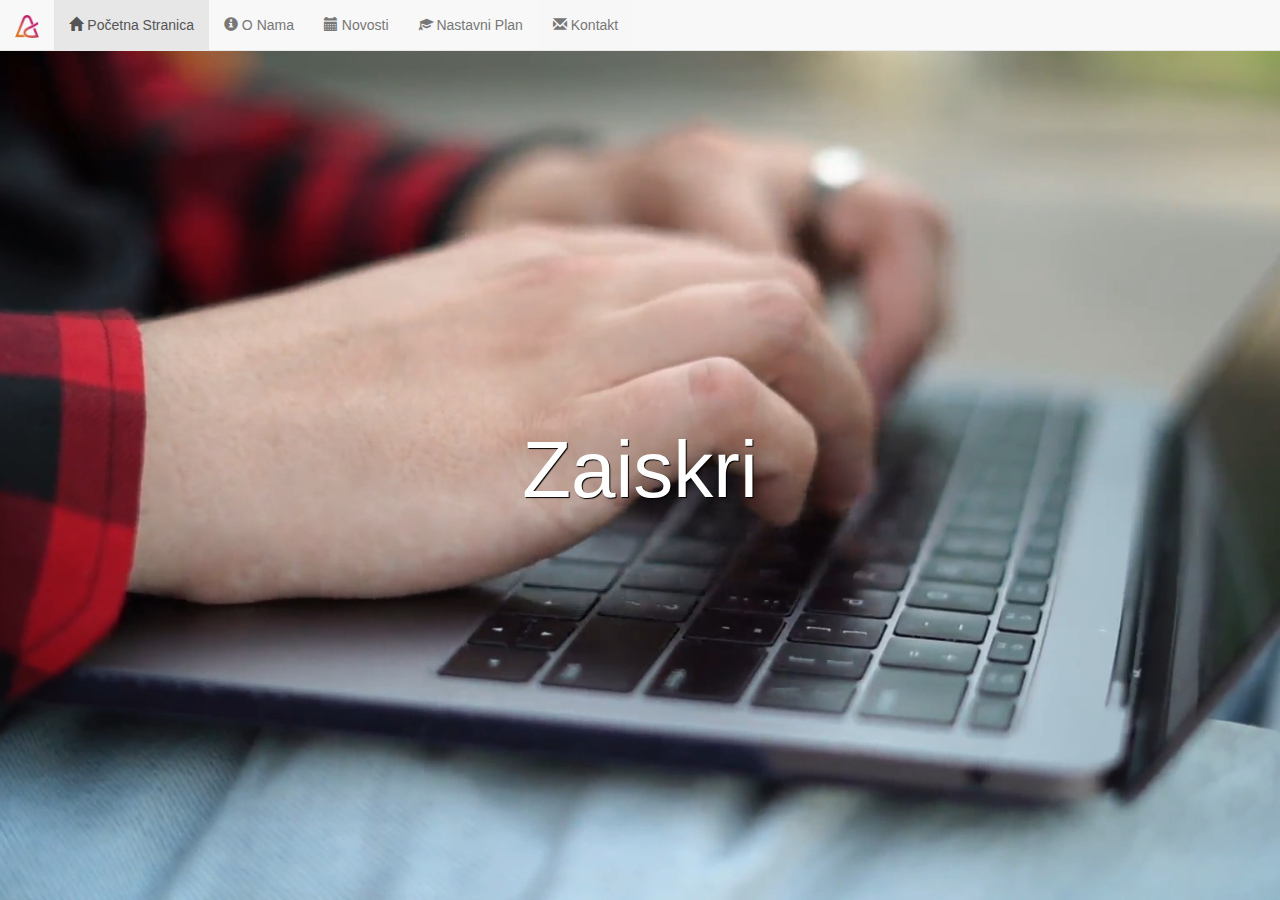
<file: index.html>
<!DOCTYPE html>
<html>

<head>
    <title>Početna Stranica</title>
    <meta charset="utf-8">
    <meta http-equiv="X-UA-Compatible" content="IE=edge">
    <!-- stylesheets -->
    <!-- Latest compiled and minified CSS -->
    <link rel="stylesheet" href="https://maxcdn.bootstrapcdn.com/bootstrap/3.3.7/css/bootstrap.min.css" integrity="sha384-BVYiiSIFeK1dGmJRAkycuHAHRg32OmUcww7on3RYdg4Va+PmSTsz/K68vbdEjh4u" crossorigin="anonymous">
    <link href="css/based.css" rel="stylesheet">
    <link href="css/jquery-ui.css" rel="stylesheet">
    <link href="css/jquery-ui.css" rel="stylesheet">
    <link href="css/jquery-ui.css" rel="stylesheet">
    <!-- latest jQuery -->
    <script src="js/jquery.js"></script>
    <script src="js/jquery-ui.js"></script>
</head>

<body>
    <h1 class="h1h1">Zaiskri</h1>
    <div id="background">
        <video autoplay muted loop class="videocontainer">
            <source src="./video/typingOnlaptop.mp4" type="video/mp4">
        </video>
    </div>
    <!-- navbar -->
    <nav class="navbar navbar-default navbar-fixed-top">
        <div class="container-fluid">
            <!-- Brand and toggle get grouped for better mobile display -->
            <div class="navbar-header">
                <button type="button" class="navbar-toggle collapsed" data-toggle="collapse" data-target="#bs-example-navbar-collapse-1" aria-expanded="false">
                    <span class="sr-only">Toggle navigation</span>
                    <span class="icon-bar"></span>
                    <span class="icon-bar"></span>
                    <span class="icon-bar"></span>
                </button>
                <a class="navbar-brand" href="https://www.youtube.com/watch?v=dQw4w9WgXcQ"><img style="max-height: 23px;padding: 0px; position: centered" alt="Algebra Logo" src="./images/algebra/Algebra-logo.png"></a>
            </div>
            <div class="collapse navbar-collapse" id="bs-example-navbar-collapse-1">
                <ul class="nav navbar-nav">
                    <li class="active"><a href="#"><span class="glyphicon glyphicon-home" aria-hidden="true"></span> Početna Stranica</a></li>
                    <li><a href="./onama.html"><span class="glyphicon glyphicon-info-sign" aria-hidden="true"></span> O Nama</a></li>
                    <li><a href="./novosti.html"><span class="glyphicon glyphicon-calendar" aria-hidden="true"></span> Novosti</a></li>
                    <li><a href="./nastavniplan.html"><span class="glyphicon glyphicon-education" aria-hidden="true"></span> Nastavni Plan</a></li>
                    <li class="custombutton2">
                        <button id="dialog-link" class="nav-pills custombutton2" style="padding: 15px; border: hidden;">
                            <span class="glyphicon glyphicon-envelope" aria-hidden="true"></span> Kontakt
                        </button>
                    </li>
                </ul>
                <!-- dialog div -->
                <div id="dialog" title="Kontaktirajte nas">
                    <form id="kontaktform" action="http://www.fulek.com/VUA/SUPIT/ContactUs">
                        <div class="form-group">
                            <h2>Kontakt Obrazac</h2>
                            <p>Kontaktirajte nas popunjavanjem obrazca</p>
                        </div>
                        <div class="input-group">
                            <label class="input-group-addon">Name </label>
                            <input class="form-control" id="name" name="name" class="" required>
                        </div>
                        <div class="input-group pts">
                            <label class="input-group-addon">Email </label>
                            <input class="form-control" id="email" name="email" class="" required>
                        </div>
                        <div class="form-group pts" style="margin-bottom: 0px;">
                            <select form="kontaktform" name="importance">
                                <option value="Unimportant">Unimportant</option>
                                <option value="Kinda Important">Kinda Important</option>
                                <option value="Importantish">Importantish</option>
                                <option value="Very Important">Very Important</option>
                                <option value="Super Important">Super Important</option>
                            </select>
                        </div>
                        <div class="form-group pts" style="margin-bottom: 0px;">
                            <label for="newsletter" class="p0">Newsletter </label>
                            <input id="newsletter" name="newsletter" type="checkbox" class="p0">
                        </div>
                        <div class="form-group pts">
                            <label class="" for="message">Message </label>
                            <textarea form="kontaktform" id="message" name="message" class="form-control" placeholder="Pišite poruku ovdje" required></textarea>
                        </div>
                        <div class="form-group">
                            <input id="submit" class="btn custombutton" type="submit">
                        </div>
                    </form>
                </div>
            </div><!-- /.navbar-collapse -->
        </div><!-- /.container-fluid -->
    </nav>
    <!-- popup form -->
    <script>
    $("#dialog").dialog({
        autoOpen: false,
        width: 400,
        buttons: [{
            text: "Cancel",
            style: "display: inline-block;padding: 6px 12px;margin-bottom: 0;font-size: 14px;font-weight: 400;line-height: 1.42857143;text-align: center;white-space: nowrap;vertical-align: middle;-ms-touch-action: manipulation;touch-action: manipulation;cursor: pointer;-webkit-user-select: none;-moz-user-select: none;-ms-user-select: none;user-select: none;background-image: none;border: 1px solid transparent;border-radius: 4px;",
            click: function() {
                $(this).dialog("close");
            }
        }]
    });

    // Link to open the dialog
    $("#dialog-link").click(function(event) {
        $("#dialog").dialog("open");
        event.preventDefault();
    });
    </script>
    <!-- Latest compiled and minified JavaScript -->
    <script src="https://stackpath.bootstrapcdn.com/bootstrap/3.4.1/js/bootstrap.min.js" integrity="sha384-aJ21OjlMXNL5UyIl/XNwTMqvzeRMZH2w8c5cRVpzpU8Y5bApTppSuUkhZXN0VxHd" crossorigin="anonymous"></script>
</body>

</html>
</file>
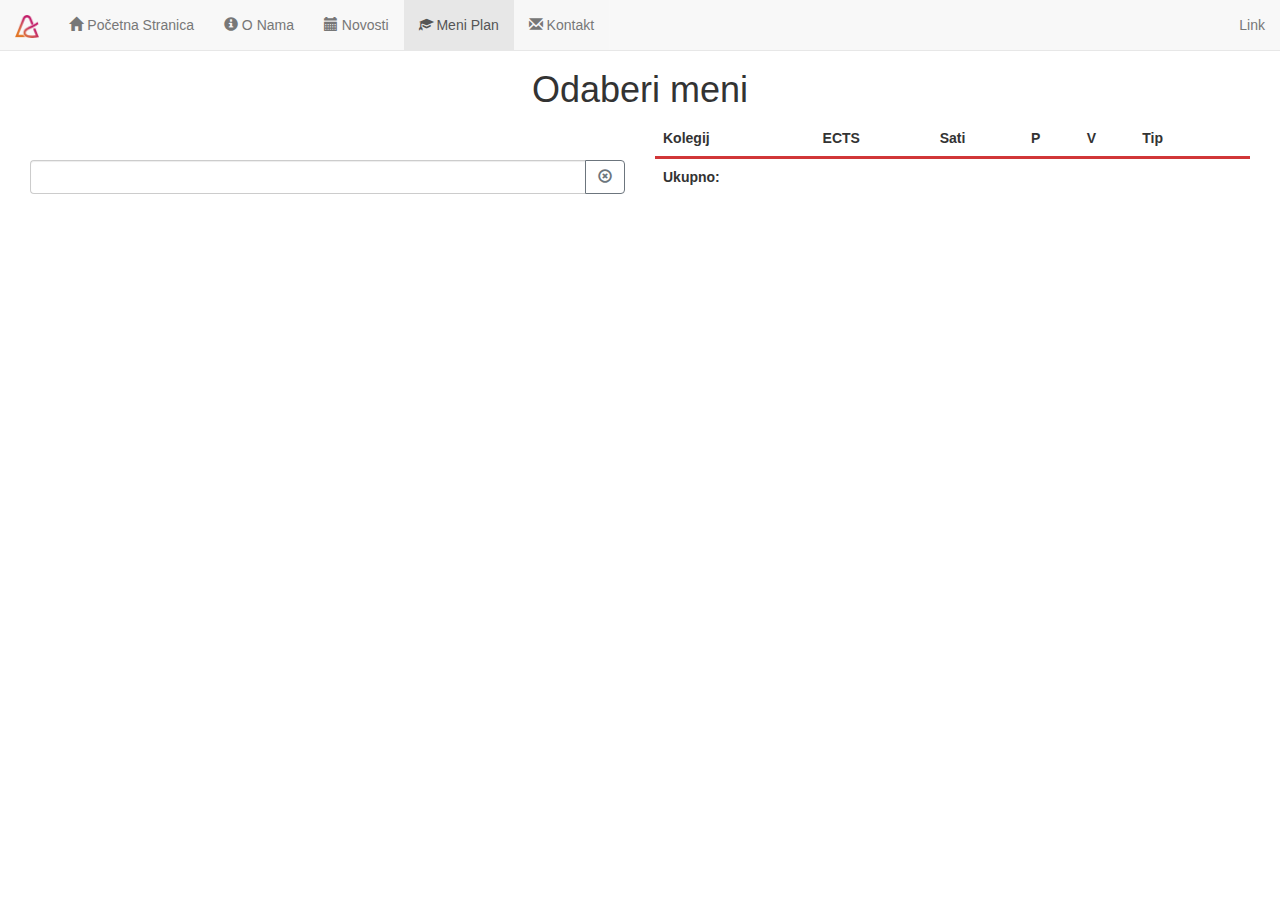
<file: meni.html>
<!DOCTYPE html>
<html>

<head>
    <title>Meni Plan</title>
    <meta charset="utf-8">
    <meta http-equiv="X-UA-Compatible" content="IE=edge">
    <!-- stylesheets -->
    <!-- Latest compiled and minified CSS -->
    <link rel="stylesheet" href="https://maxcdn.bootstrapcdn.com/bootstrap/3.3.7/css/bootstrap.min.css" integrity="sha384-BVYiiSIFeK1dGmJRAkycuHAHRg32OmUcww7on3RYdg4Va+PmSTsz/K68vbdEjh4u" crossorigin="anonymous">
    <link href="css/based.css" rel="stylesheet">
    <link href="css/jquery-ui.css" rel="stylesheet">
    <link href="css/jquery-ui.css" rel="stylesheet">
    <link href="css/jquery-ui.css" rel="stylesheet">
    <!-- latest jQuery -->
    <script src="js/jquery.js"></script>
    <script src="js/jquery-ui.js"></script>
</head>

<body class="backgroundimage">
    <!-- navbar -->
    <nav class="navbar navbar-default navbar-fixed-top">
        <div class="container-fluid">
            <!-- Brand and toggle get grouped for better mobile display -->
            <div class="navbar-header">
                <button type="button" class="navbar-toggle collapsed" data-toggle="collapse" data-target="#bs-example-navbar-collapse-1" aria-expanded="false">
                    <span class="sr-only">Toggle navigation</span>
                    <span class="icon-bar"></span>
                    <span class="icon-bar"></span>
                    <span class="icon-bar"></span>
                </button>
                <a class="navbar-brand" href="https://www.youtube.com/watch?v=dQw4w9WgXcQ"><img style="max-height: 23px;padding: 0px; position: centered" alt="Algebra Logo" src="./images/algebra/Algebra-logo.png"></a>
            </div>
            <div class="collapse navbar-collapse" id="bs-example-navbar-collapse-1">
                <ul class="nav navbar-nav">
                    <li><a href="./index.html"><span class="glyphicon glyphicon-home" aria-hidden="true"></span> Početna Stranica</a></li>
                    <li><a href="./onama.html"><span class="glyphicon glyphicon-info-sign" aria-hidden="true"></span> O Nama</a></li>
                    <li><a href="./novosti.html"><span class="glyphicon glyphicon-calendar" aria-hidden="true"></span> Novosti</a></li>
                    <li class="active"><a href="#"><span class="glyphicon glyphicon-education" aria-hidden="true"></span> Meni Plan</a></li>
                    <li class="custombutton2">
                        <button id="dialog-link" class="nav-pills custombutton2" style="padding: 15px; border: hidden;">
                            <span class="glyphicon glyphicon-envelope" aria-hidden="true"></span> Kontakt
                        </button>
                    </li>
                </ul>
                <ul class="nav navbar-nav navbar-right">
                    <li><a href="#">Link</a></li>
                </ul>
                <!-- dialog div -->
                <div id="dialog" title="Kontaktirajte nas">
                    <form id="kontaktform" action="http://www.fulek.com/VUA/SUPIT/ContactUs">
                        <div class="form-group">
                            <h2>Data Burger</h2>
                            <p>Give us your data, we give you a slightly discounted burger.</p>
                        </div>
                        <div class="input-group">
                            <label class="input-group-addon">Name </label>
                            <input class="form-control" id="name" name="name" class="" required>
                        </div>
                        <div class="input-group pts">
                            <label class="input-group-addon">Email </label>
                            <input class="form-control" id="email" name="email" class="" required>
                        </div>
                        <div class="form-group pts" style="margin-bottom: 0px;">
                            <select form="kontaktform" name="importance">
                                <option value="Unimportant">Unimportant</option>
                                <option value="Kinda Important">Kinda Important</option>
                                <option value="Importantish">Importantish</option>
                                <option value="Very Important">Very Important</option>
                                <option value="Super Important">Super Important</option>
                            </select>
                        </div>
                        <div class="form-group pts" style="margin-bottom: 0px;">
                                <label for="newsletter" class="p0">Burger </label>
                                <input id="newsletter" name="newsletter" type="checkbox" class="p0">
                        </div>
                        <div class="form-group pts">
                            <label class="" for="message">Message </label>
                            <textarea form="kontaktform" id="message" name="message" class="form-control" placeholder="Tell us how much you love our burgers." required></textarea>
                        </div>
                        <div class="form-group">
                            <input id="submit" class="btn custombutton" type="submit">
                        </div>
                    </form>
                </div>
            </div><!-- /.navbar-collapse -->
        </div><!-- /.container-fluid -->
    </nav>
    <div class="container-fluid backgroundwhite">
        <h1 class="text-center animatein">Odaberi meni</h1>
        <div class="container-fluid">
        <div class="row">
            <div class="col-xs-12 col-sm-6 col-lg-6">
                <div style="margin-top: 40px; display:flex;">
                    <input class="form-control inputcustom" id="autocomplete">
                    <div class="appendbutton">
                        <button class="btn buttoncustom" onclick="wipeinput()"><span class="glyphicon glyphicon-remove-circle"></span></button>
                    </div>
                </div>
            </div>
            <div class="col-xs-12 col-sm-6 col-lg-6 colspace">
                <table class="table table-striped" id="stol">
                    <thead>
                        <tr>
                            <th>Kolegij</th>
                            <th>ECTS</th>
                            <th>Sati</th>
                            <th>P</th>
                            <th>V</th>
                            <th>Tip</th>
                            <th></th>
                        </tr>
                    </thead>
                    <tbody>
                        <tr style="background-color: #fff">
                            <th class="borderline">Ukupno:</th>
                            <th class="borderline red b" id="ukupno-ects"></th>
                            <th class="borderline red b" id="ukupno-sati"></th>
                            <th class="borderline"></th>
                            <th class="borderline"></th>
                            <th class="borderline"></th>
                            <th class="borderline"></th>
                        </tr>
                    </tbody>
                </table>
            </div>
        </div>
        </div>
    </div>
    <script>
    let planurl = 'http://www.fulek.com/VUA/SUPIT/GetNastavniPlan';
    let kolegijurl = 'http://www.fulek.com/VUA/supit/GetKolegij/';
    var jsondata = [];
    var kolegiji = [];
    var tabledata = [];

    function wipeinput() {
        $("#autocomplete").val("");
    }

    function sum_data(tabledata) {
        var ects = 0;
        var sati = 0;
        for (var i = 0; i < tabledata.length; i++) {
            console.log('i:', i);
            console.log('tabledata[i]:', tabledata[i]);
            console.log('tabledata:', tabledata);
            ects += parseInt($("#" + tabledata[i] + " td:nth-child(2)").html());
            sati += parseInt($("#" + tabledata[i] + " td:nth-child(3)").html());
        }
        if (ects == 0 && sati == 0) {
            $("#ukupno-ects").html("");
            $("#ukupno-sati").html("");
            return null
        }
        $("#ukupno-ects").html(ects);
        $("#ukupno-sati").html(sati);
    }

    function removeButton(buttonId) {
        let popbut = tabledata.splice(tabledata.indexOf(buttonId), 1);
        kolegiji.push(jsondata.find(x => x.value == buttonId).label)
        $("#autocomplete").autocomplete({ source: kolegiji });
        $(`#${buttonId}`).remove();
        sum_data(tabledata);
    }

    // fetch data from url
    fetch(planurl)
        .then(res => res.json())
        .then((out) => {
            jsondata = out;
            jsondata.forEach(x => kolegiji.push(x.label));
            $("#autocomplete").autocomplete({
                source: kolegiji
            });
            $("#autocomplete").on("autocompleteclose", function(event, ui) {
                let key = $("#autocomplete").val();
                let result = jsondata.find(x => x.label == key)?.value;
                if (typeof result !== 'undefined') {
                    fetch(kolegijurl + result)
                        .then(res => res.json())
                        .then((out) => {
                            tabledata.push(out.id);
                            let popid = kolegiji.splice(kolegiji.indexOf(jsondata.find(x => x.value == out.id).label), 1)
                            $("#autocomplete").autocomplete({ source: kolegiji });
                            $('#stol tr:last').before(`<tr id="${out.id}"><td style="padding-top: 9px; padding-bottom: 9px;">${out.kolegij}</td><td class="ects">${out.ects}</td><td class="sati">${out.sati}</td><td>${out.predavanja}</td><td>${out.vjezbe}</td><td>${out.tip}</td><td style="padding: 1px; padding-top: 2px;"><button class="btn btn-default button" onclick="removeButton(${out.id})"><span class="glyphicon glyphicon-trash"></span></button></td></tr>`);
                            sum_data(tabledata);
                        })
                        .catch(err => { throw err; });
                }
            });
            //console.log('GET got: ', out);
        })
        .catch(err => { throw err });
    // text autocomplete function
    </script>
    <script>
    $("#dialog").dialog({
        autoOpen: false,
        width: 400,
        buttons: [{
            text: "Cancel",
            style: "display: inline-block;padding: 6px 12px;margin-bottom: 0;font-size: 14px;font-weight: 400;line-height: 1.42857143;text-align: center;white-space: nowrap;vertical-align: middle;-ms-touch-action: manipulation;touch-action: manipulation;cursor: pointer;-webkit-user-select: none;-moz-user-select: none;-ms-user-select: none;user-select: none;background-image: none;border: 1px solid transparent;border-radius: 4px;",
            click: function() {
                $(this).dialog("close");
            }
        }]
    });

    // Link to open the dialog
    $("#dialog-link").click(function(event) {
        $("#dialog").dialog("open");
        event.preventDefault();
    });
    </script>
    <!-- Latest compiled and minified JavaScript -->
    <script src="https://stackpath.bootstrapcdn.com/bootstrap/3.4.1/js/bootstrap.min.js" integrity="sha384-aJ21OjlMXNL5UyIl/XNwTMqvzeRMZH2w8c5cRVpzpU8Y5bApTppSuUkhZXN0VxHd" crossorigin="anonymous"></script>
</body>

</html>
</file>
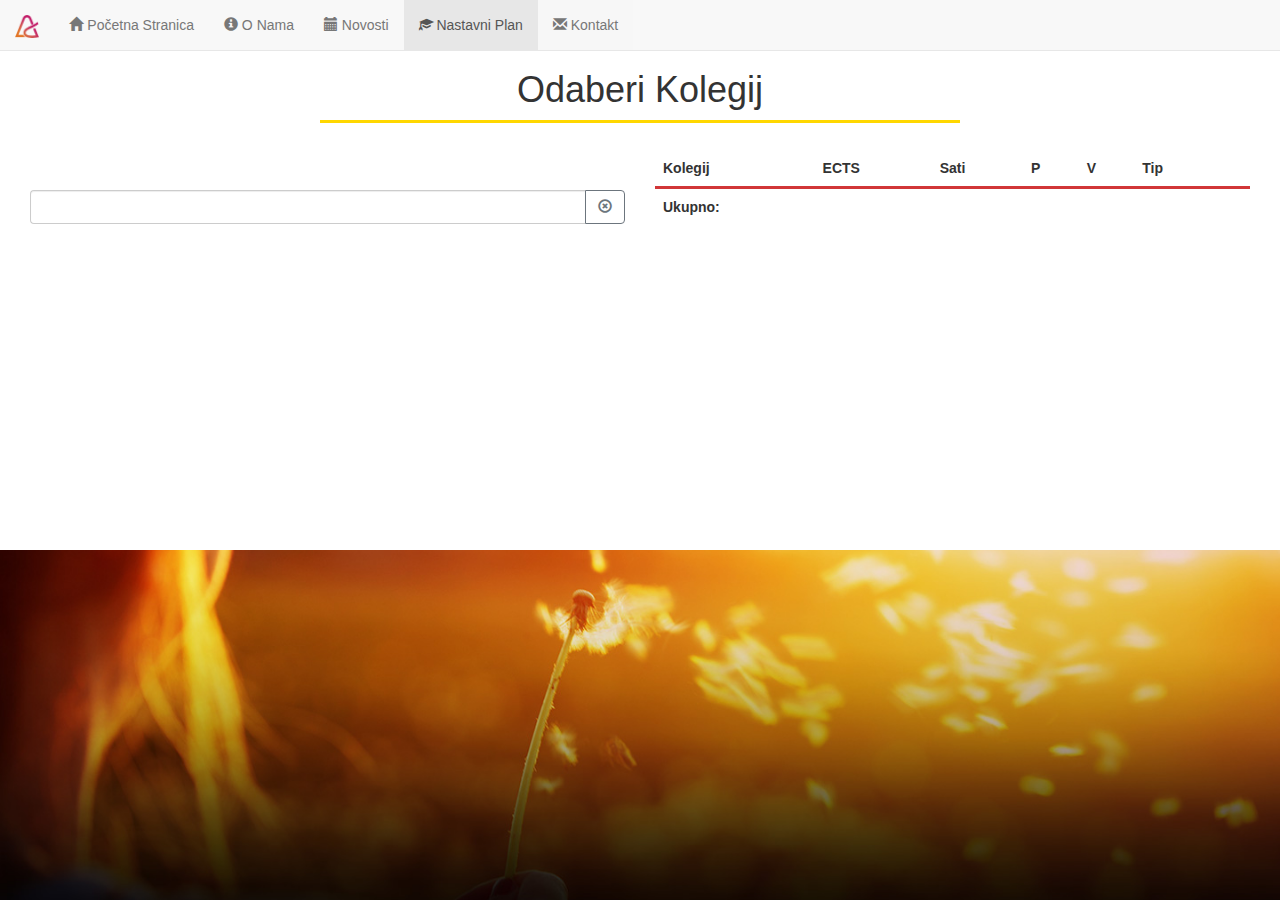
<file: nastavniplan.html>
<!DOCTYPE html>
<html>

<head>
    <title>Nastavni Plan</title>
    <meta charset="utf-8">
    <meta http-equiv="X-UA-Compatible" content="IE=edge">
    <!-- stylesheets -->
    <!-- Latest compiled and minified CSS -->
    <link rel="stylesheet" href="https://maxcdn.bootstrapcdn.com/bootstrap/3.3.7/css/bootstrap.min.css" integrity="sha384-BVYiiSIFeK1dGmJRAkycuHAHRg32OmUcww7on3RYdg4Va+PmSTsz/K68vbdEjh4u" crossorigin="anonymous">
    <link href="css/based.css" rel="stylesheet">
    <link href="css/jquery-ui.css" rel="stylesheet">
    <link href="css/jquery-ui.css" rel="stylesheet">
    <link href="css/jquery-ui.css" rel="stylesheet">
    <!-- latest jQuery -->
    <script src="js/jquery.js"></script>
    <script src="js/jquery-ui.js"></script>
</head>

<body class="backgroundimage">
    <!-- navbar -->
    <nav class="navbar navbar-default navbar-fixed-top">
        <div class="container-fluid">
            <!-- Brand and toggle get grouped for better mobile display -->
            <div class="navbar-header">
                <button type="button" class="navbar-toggle collapsed" data-toggle="collapse" data-target="#bs-example-navbar-collapse-1" aria-expanded="false">
                    <span class="sr-only">Toggle navigation</span>
                    <span class="icon-bar"></span>
                    <span class="icon-bar"></span>
                    <span class="icon-bar"></span>
                </button>
                <a class="navbar-brand" href="https://www.youtube.com/watch?v=dQw4w9WgXcQ"><img style="max-height: 23px;padding: 0px; position: centered" alt="Algebra Logo" src="./images/algebra/Algebra-logo.png"></a>
            </div>
            <div class="collapse navbar-collapse" id="bs-example-navbar-collapse-1">
                <ul class="nav navbar-nav">
                    <li><a href="./index.html"><span class="glyphicon glyphicon-home" aria-hidden="true"></span> Početna Stranica</a></li>
                    <li><a href="./onama.html"><span class="glyphicon glyphicon-info-sign" aria-hidden="true"></span> O Nama</a></li>
                    <li><a href="./novosti.html"><span class="glyphicon glyphicon-calendar" aria-hidden="true"></span> Novosti</a></li>
                    <li class="active"><a href="#"><span class="glyphicon glyphicon-education" aria-hidden="true"></span> Nastavni Plan</a></li>
                    <li class="custombutton2">
                        <button id="dialog-link" class="nav-pills custombutton2" style="padding: 15px; border: hidden;">
                            <span class="glyphicon glyphicon-envelope" aria-hidden="true"></span> Kontakt
                        </button>
                    </li>
                </ul>
                <!-- dialog div -->
                <div id="dialog" title="Kontaktirajte nas">
                    <form id="kontaktform" action="http://www.fulek.com/VUA/SUPIT/ContactUs">
                        <div class="form-group">
                            <h2>Kontakt Obrazac</h2>
                            <p>Kontaktirajte nas popunjavanjem obrazca</p>
                        </div>
                        <div class="input-group">
                            <label class="input-group-addon">Name </label>
                            <input class="form-control" id="name" name="name" class="" required>
                        </div>
                        <div class="input-group pts">
                            <label class="input-group-addon">Email </label>
                            <input class="form-control" id="email" name="email" class="" required>
                        </div>
                        <div class="form-group pts" style="margin-bottom: 0px;">
                            <select form="kontaktform" name="importance">
                                <option value="Unimportant">Unimportant</option>
                                <option value="Kinda Important">Kinda Important</option>
                                <option value="Importantish">Importantish</option>
                                <option value="Very Important">Very Important</option>
                                <option value="Super Important">Super Important</option>
                            </select>
                        </div>
                        <div class="form-group pts" style="margin-bottom: 0px;">
                            <label for="newsletter" class="p0">Newsletter </label>
                            <input id="newsletter" name="newsletter" type="checkbox" class="p0">
                        </div>
                        <div class="form-group pts">
                            <label class="" for="message">Message </label>
                            <textarea form="kontaktform" id="message" name="message" class="form-control" placeholder="Pišite poruku ovdje" required></textarea>
                        </div>
                        <div class="form-group">
                            <input id="submit" class="btn custombutton" type="submit">
                        </div>
                    </form>
                </div>
            </div><!-- /.navbar-collapse -->
        </div><!-- /.container-fluid -->
    </nav>
    <div class="container-fluid backgroundwhite">
        <div class="underline opacity text-center">
                    <h1 class="animatein">
                        Odaberi Kolegij
                    </h1>
                </div>
        <div class="container-fluid  ptxl">
            <div class="row">
                <div class="col-xs-12 col-sm-6 col-lg-6">
                    <div style="margin-top: 40px; display:flex;">
                        <input class="form-control inputcustom" id="autocomplete">
                        <div class="appendbutton">
                            <button class="btn buttoncustom" onclick="wipeinput()"><span class="glyphicon glyphicon-remove-circle"></span></button>
                        </div>
                    </div>
                </div>
                <div class="col-xs-12 col-sm-6 col-lg-6 colspace">
                    <table class="table table-striped" id="stol">
                        <thead>
                            <tr>
                                <th>Kolegij</th>
                                <th>ECTS</th>
                                <th>Sati</th>
                                <th>P</th>
                                <th>V</th>
                                <th>Tip</th>
                                <th></th>
                            </tr>
                        </thead>
                        <tbody>
                            <tr style="background-color: #fff">
                                <th class="borderline">Ukupno:</th>
                                <th class="borderline red b" id="ukupno-ects"></th>
                                <th class="borderline red b" id="ukupno-sati"></th>
                                <th class="borderline"></th>
                                <th class="borderline"></th>
                                <th class="borderline"></th>
                                <th class="borderline"></th>
                            </tr>
                        </tbody>
                    </table>
                </div>
            </div>
        </div>
    </div>
    <div id="backgrounddiv" class="background">
    </div>
    <script>
    let planurl = 'http://www.fulek.com/VUA/SUPIT/GetNastavniPlan';
    let kolegijurl = 'http://www.fulek.com/VUA/supit/GetKolegij/';
    var jsondata = [];
    var kolegiji = [];
    var tabledata = [];

    function wipeinput() {
        $("#autocomplete").val("");
    }

    function sum_data(tabledata) {
        var ects = 0;
        var sati = 0;
        for (var i = 0; i < tabledata.length; i++) {
            console.log('i:', i);
            console.log('tabledata[i]:', tabledata[i]);
            console.log('tabledata:', tabledata);
            ects += parseInt($("#" + tabledata[i] + " td:nth-child(2)").html());
            sati += parseInt($("#" + tabledata[i] + " td:nth-child(3)").html());
        }
        if (ects == 0 && sati == 0) {
            $("#ukupno-ects").html("");
            $("#ukupno-sati").html("");
            return null
        }
        $("#ukupno-ects").html(ects);
        $("#ukupno-sati").html(sati);
    }

    function removeButton(buttonId) {
        let popbut = tabledata.splice(tabledata.indexOf(buttonId), 1);
        kolegiji.push(jsondata.find(x => x.value == buttonId).label)
        $("#autocomplete").autocomplete({ source: kolegiji });
        $(`#${buttonId}`).remove();
        sum_data(tabledata);
    }

    // fetch data from url
    fetch(planurl)
        .then(res => res.json())
        .then((out) => {
            jsondata = out;
            jsondata.forEach(x => kolegiji.push(x.label));
            $("#autocomplete").autocomplete({
                source: kolegiji
            });
            $("#autocomplete").on("autocompleteclose", function(event, ui) {
                let key = $("#autocomplete").val();
                let result = jsondata.find(x => x.label == key)?.value;
                if (typeof result !== 'undefined') {
                    fetch(kolegijurl + result)
                        .then(res => res.json())
                        .then((out) => {
                            tabledata.push(out.id);
                            let popid = kolegiji.splice(kolegiji.indexOf(jsondata.find(x => x.value == out.id).label), 1)
                            $("#autocomplete").autocomplete({ source: kolegiji });
                            $('#stol tr:last').before(`<tr id="${out.id}"><td style="padding-top: 9px; padding-bottom: 9px;">${out.kolegij}</td><td class="ects">${out.ects}</td><td class="sati">${out.sati}</td><td>${out.predavanja}</td><td>${out.vjezbe}</td><td>${out.tip}</td><td style="padding: 1px; padding-top: 2px;"><button class="btn btn-default button" onclick="removeButton(${out.id})"><span class="glyphicon glyphicon-trash"></span></button></td></tr>`);
                            sum_data(tabledata);
                        })
                        .catch(err => { throw err; });
                }
            });
            //console.log('GET got: ', out);
        })
        .catch(err => { throw err });
    // text autocomplete function
    </script>
    <script>
    $("#dialog").dialog({
        autoOpen: false,
        width: 400,
        buttons: [{
            text: "Cancel",
            style: "display: inline-block;padding: 6px 12px;margin-bottom: 0;font-size: 14px;font-weight: 400;line-height: 1.42857143;text-align: center;white-space: nowrap;vertical-align: middle;-ms-touch-action: manipulation;touch-action: manipulation;cursor: pointer;-webkit-user-select: none;-moz-user-select: none;-ms-user-select: none;user-select: none;background-image: none;border: 1px solid transparent;border-radius: 4px;",
            click: function() {
                $(this).dialog("close");
            }
        }]
    });

    // Link to open the dialog
    $("#dialog-link").click(function(event) {
        $("#dialog").dialog("open");
        event.preventDefault();
    });
    </script>
    <!-- Latest compiled and minified JavaScript -->
    <script src="https://stackpath.bootstrapcdn.com/bootstrap/3.4.1/js/bootstrap.min.js" integrity="sha384-aJ21OjlMXNL5UyIl/XNwTMqvzeRMZH2w8c5cRVpzpU8Y5bApTppSuUkhZXN0VxHd" crossorigin="anonymous"></script>
</body>

</html>
</file>
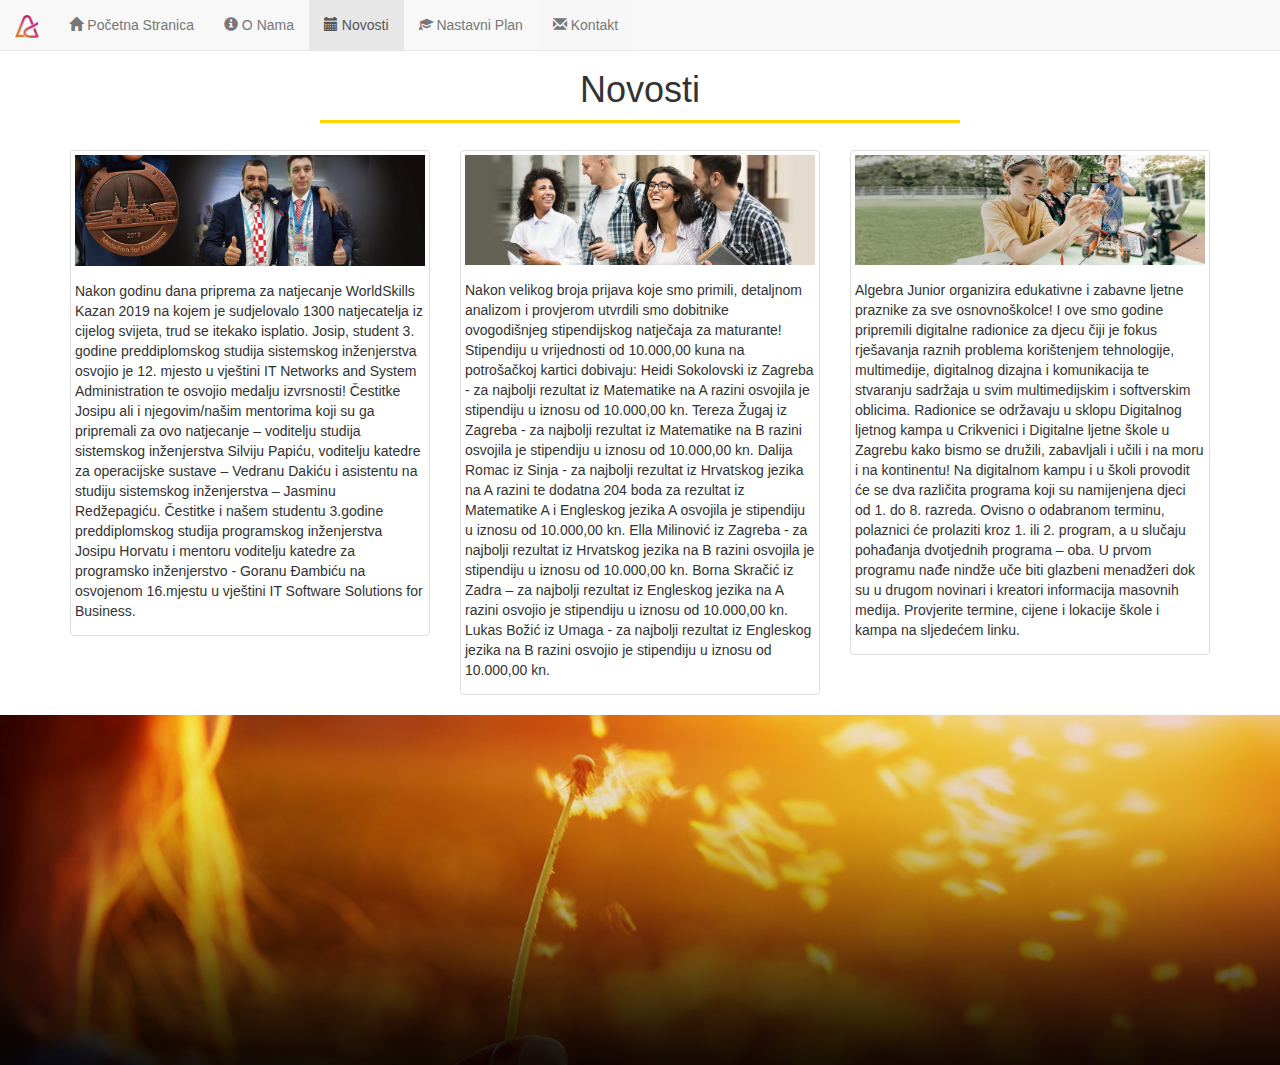
<file: novosti.html>
<!DOCTYPE html>
<html>

<head>
    <title>Početna Stranica</title>
    <meta charset="utf-8">
    <meta http-equiv="X-UA-Compatible" content="IE=edge">
    <!-- stylesheets -->
    <!-- Latest compiled and minified CSS -->
    <link rel="stylesheet" href="https://maxcdn.bootstrapcdn.com/bootstrap/3.3.7/css/bootstrap.min.css" integrity="sha384-BVYiiSIFeK1dGmJRAkycuHAHRg32OmUcww7on3RYdg4Va+PmSTsz/K68vbdEjh4u" crossorigin="anonymous">
    <link href="css/based.css" rel="stylesheet">
    <link href="css/jquery-ui.css" rel="stylesheet">
    <link href="css/jquery-ui.css" rel="stylesheet">
    <link href="css/jquery-ui.css" rel="stylesheet">
    <!-- latest jQuery -->
    <script src="js/jquery.js"></script>
    <script src="js/jquery-ui.js"></script>
    <link href="lightbox/lightbox.min.css" rel="stylesheet">
</head>

<body class="backgroundimage">
    <!-- navbar -->
    <nav class="navbar navbar-default navbar-fixed-top">
        <div class="container-fluid">
            <!-- Brand and toggle get grouped for better mobile display -->
            <div class="navbar-header">
                <button type="button" class="navbar-toggle collapsed" data-toggle="collapse" data-target="#bs-example-navbar-collapse-1" aria-expanded="false">
                    <span class="sr-only">Toggle navigation</span>
                    <span class="icon-bar"></span>
                    <span class="icon-bar"></span>
                    <span class="icon-bar"></span>
                </button>
                <a class="navbar-brand" href="https://www.youtube.com/watch?v=dQw4w9WgXcQ"><img style="max-height: 23px;padding: 0px; position: centered" alt="Algebra Logo" src="./images/algebra/Algebra-logo.png"></a>
            </div>
            <div class="collapse navbar-collapse" id="bs-example-navbar-collapse-1">
                <ul class="nav navbar-nav">
                    <li><a href="./index.html"><span class="glyphicon glyphicon-home" aria-hidden="true"></span> Početna Stranica</a></li>
                    <li><a href="onama.html"><span class="glyphicon glyphicon-info-sign" aria-hidden="true"></span> O Nama</a></li>
                    <li class="active"><a href="#"><span class="glyphicon glyphicon-calendar" aria-hidden="true"></span> Novosti</a></li>
                    <li><a href="./nastavniplan.html"><span class="glyphicon glyphicon-education" aria-hidden="true"></span> Nastavni Plan</a></li>
                    <li class="custombutton2">
                        <button id="dialog-link" class="nav-pills custombutton2" style="padding: 15px; border: hidden;">
                            <span class="glyphicon glyphicon-envelope" aria-hidden="true"></span> Kontakt
                        </button>
                    </li>
                </ul>
                <!-- dialog div -->
                <div id="dialog" title="Kontaktirajte nas">
                    <form id="kontaktform" action="http://www.fulek.com/VUA/SUPIT/ContactUs">
                        <div class="form-group">
                            <h2>Kontakt Obrazac</h2>
                            <p>Kontaktirajte nas popunjavanjem obrazca</p>
                        </div>
                        <div class="input-group">
                            <label class="input-group-addon">Name </label>
                            <input class="form-control" id="name" name="name" class="" required>
                        </div>
                        <div class="input-group pts">
                            <label class="input-group-addon">Email </label>
                            <input class="form-control" id="email" name="email" class="" required>
                        </div>
                        <div class="form-group pts" style="margin-bottom: 0px;">
                            <select form="kontaktform" name="importance">
                                <option value="Unimportant">Unimportant</option>
                                <option value="Kinda Important">Kinda Important</option>
                                <option value="Importantish">Importantish</option>
                                <option value="Very Important">Very Important</option>
                                <option value="Super Important">Super Important</option>
                            </select>
                        </div>
                        <div class="form-group pts" style="margin-bottom: 0px;">
                            <label for="newsletter" class="p0">Newsletter </label>
                            <input id="newsletter" name="newsletter" type="checkbox" class="p0">
                        </div>
                        <div class="form-group pts">
                            <label class="" for="message">Message </label>
                            <textarea form="kontaktform" id="message" name="message" class="form-control" placeholder="Pišite poruku ovdje" required></textarea>
                        </div>
                        <div class="form-group">
                            <input id="submit" class="btn custombutton" type="submit">
                        </div>
                    </form>
                </div>
            </div><!-- /.navbar-collapse -->
        </div><!-- /.container-fluid -->
    </nav>
    <div class="container">
        <div class="underline opacity text-center">
            <h1 class="animatein">
                Novosti
            </h1>
        </div>
    </div>
    <div class="container ptl">
        <div class="row ptl">
            <div class="col-xs-12 col-sm-12 col-lg-4">
                <div class="thumbnail">
                    <a href="images/algebra/novost1.jpg" data-lightbox data-image-alt="Image 1">
                        <img src="images/algebra/novost1.jpg">
                    </a>
                    <p class="pts">
                        Nakon godinu dana priprema za natjecanje WorldSkills
                        Kazan 2019 na kojem je sudjelovalo 1300 natjecatelja iz
                        cijelog svijeta, trud se itekako isplatio. Josip,
                        student 3. godine preddiplomskog studija sistemskog
                        inženjerstva osvojio je 12. mjesto u vještini IT
                        Networks and System Administration te osvojio medalju
                        izvrsnosti! Čestitke Josipu ali i njegovim/našim
                        mentorima koji su ga pripremali za ovo natjecanje –
                        voditelju studija sistemskog inženjerstva Silviju
                        Papiću, voditelju katedre za operacijske sustave –
                        Vedranu Dakiću i asistentu na studiju sistemskog
                        inženjerstva – Jasminu Redžepagiću. Čestitke i našem
                        studentu 3.godine preddiplomskog studija programskog
                        inženjerstva Josipu Horvatu i mentoru voditelju katedre
                        za programsko inženjerstvo - Goranu Đambiću na osvojenom
                        16.mjestu u vještini IT Software Solutions for Business.
                    </p>
                </div>
            </div>
            <div class="col-xs-12 col-sm-12 col-lg-4">
                <div class="thumbnail">
                    <a href="images/algebra/novost2.jpg" data-lightbox data-image-alt="Image 1">
                        <img src="images/algebra/novost2.jpg">
                    </a>
                    <p class="pts">
                        Nakon velikog broja prijava koje smo primili, detaljnom
                        analizom i provjerom utvrdili smo dobitnike ovogodišnjeg
                        stipendijskog natječaja za maturante! Stipendiju u
                        vrijednosti od 10.000,00 kuna na potrošačkoj kartici
                        dobivaju: Heidi Sokolovski iz Zagreba - za najbolji
                        rezultat iz Matematike na A razini osvojila je
                        stipendiju u iznosu od 10.000,00 kn. Tereza Žugaj iz
                        Zagreba - za najbolji rezultat iz Matematike na B razini
                        osvojila je stipendiju u iznosu od 10.000,00 kn. Dalija
                        Romac iz Sinja - za najbolji rezultat iz Hrvatskog
                        jezika na A razini te dodatna 204 boda za rezultat iz
                        Matematike A i Engleskog jezika A osvojila je stipendiju
                        u iznosu od 10.000,00 kn. Ella Milinović iz Zagreba - za
                        najbolji rezultat iz Hrvatskog jezika na B razini
                        osvojila je stipendiju u iznosu od 10.000,00 kn. Borna
                        Skračić iz Zadra – za najbolji rezultat iz Engleskog
                        jezika na A razini osvojio je stipendiju u iznosu od
                        10.000,00 kn. Lukas Božić iz Umaga - za najbolji
                        rezultat iz Engleskog jezika na B razini osvojio je
                        stipendiju u iznosu od 10.000,00 kn.
                    </p>
                </div>
            </div>
            <div class="col-xs-12 col-sm-12 col-lg-4">
                <div class="thumbnail">
                    <a href="images/algebra/novost3.jpg" data-lightbox data-image-alt="Image 1">
                        <img src="images/algebra/novost3.jpg">
                    </a>
                    <p class="pts">
                        Algebra Junior organizira edukativne i zabavne ljetne
                        praznike za sve osnovnoškolce! I ove smo godine
                        pripremili digitalne radionice za djecu čiji je fokus
                        rješavanja raznih problema korištenjem tehnologije,
                        multimedije, digitalnog dizajna i komunikacija te
                        stvaranju sadržaja u svim multimedijskim i softverskim
                        oblicima. Radionice se održavaju u sklopu Digitalnog
                        ljetnog kampa u Crikvenici i Digitalne ljetne škole u
                        Zagrebu kako bismo se družili, zabavljali i učili i na
                        moru i na kontinentu! Na digitalnom kampu i u školi
                        provodit će se dva različita programa koji su
                        namijenjena djeci od 1. do 8. razreda. Ovisno o
                        odabranom terminu, polaznici će prolaziti kroz 1. ili 2.
                        program, a u slučaju pohađanja dvotjednih programa –
                        oba. U prvom programu nađe nindže uče biti glazbeni
                        menadžeri dok su u drugom novinari i kreatori
                        informacija masovnih medija. Provjerite termine, cijene
                        i lokacije škole i kampa na sljedećem linku.
                    </p>
                </div>
            </div>
        </div>
    </div>
    <div id="backgrounddiv" class="background" style="position: relative; bottom: 0px; left: 0px; right: 0px; height: 350px;">
    </div>
    <script src="lightbox/lightbox.min.js"></script>
    <!-- popup form -->
    <script>
    $("#dialog").dialog({
        autoOpen: false,
        width: 400,
        buttons: [{
            text: "Cancel",
            style: "display: inline-block;padding: 6px 12px;margin-bottom: 0;font-size: 14px;font-weight: 400;line-height: 1.42857143;text-align: center;white-space: nowrap;vertical-align: middle;-ms-touch-action: manipulation;touch-action: manipulation;cursor: pointer;-webkit-user-select: none;-moz-user-select: none;-ms-user-select: none;user-select: none;background-image: none;border: 1px solid transparent;border-radius: 4px;",
            click: function() {
                $(this).dialog("close");
            }
        }]
    });

    // Link to open the dialog
    $("#dialog-link").click(function(event) {
        $("#dialog").dialog("open");
        event.preventDefault();
    });
    </script>
    <!-- Latest compiled and minified JavaScript -->
    <script src="https://stackpath.bootstrapcdn.com/bootstrap/3.4.1/js/bootstrap.min.js" integrity="sha384-aJ21OjlMXNL5UyIl/XNwTMqvzeRMZH2w8c5cRVpzpU8Y5bApTppSuUkhZXN0VxHd" crossorigin="anonymous"></script>
</body>

</html>
</file>
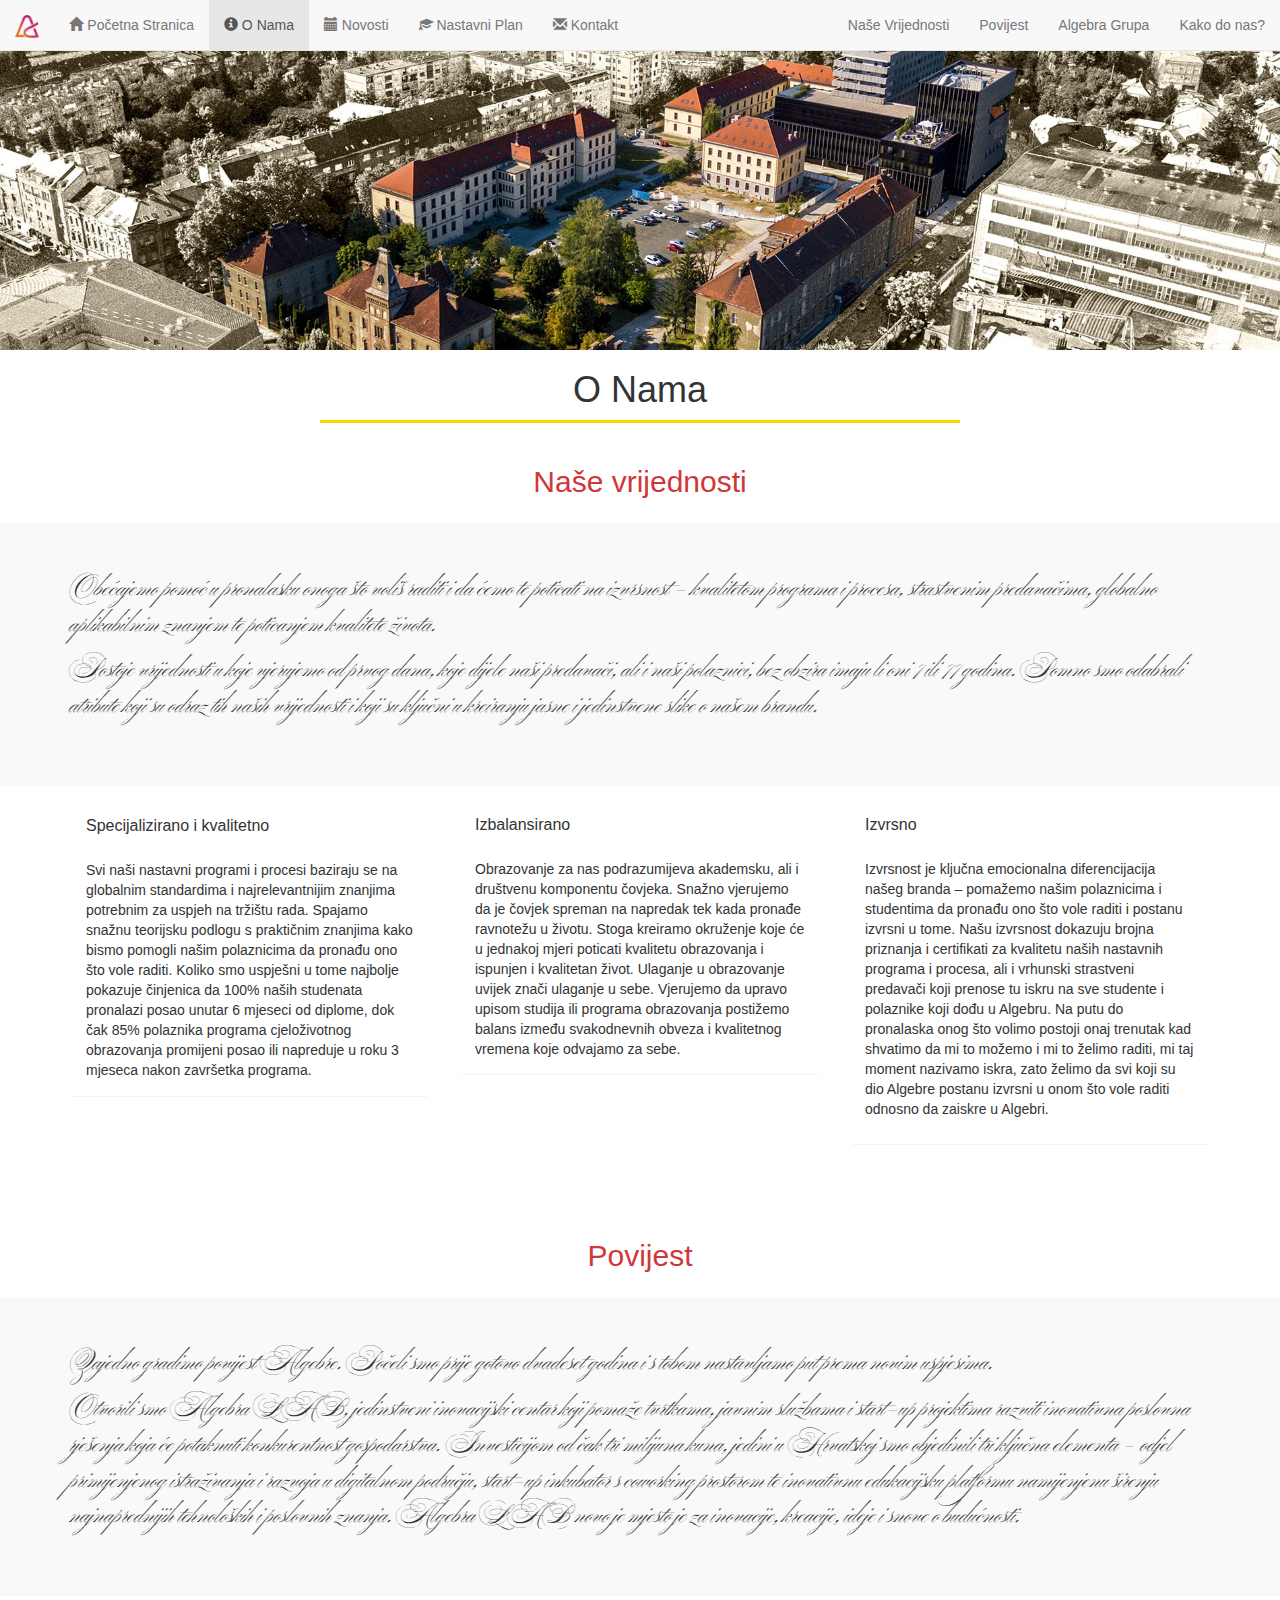
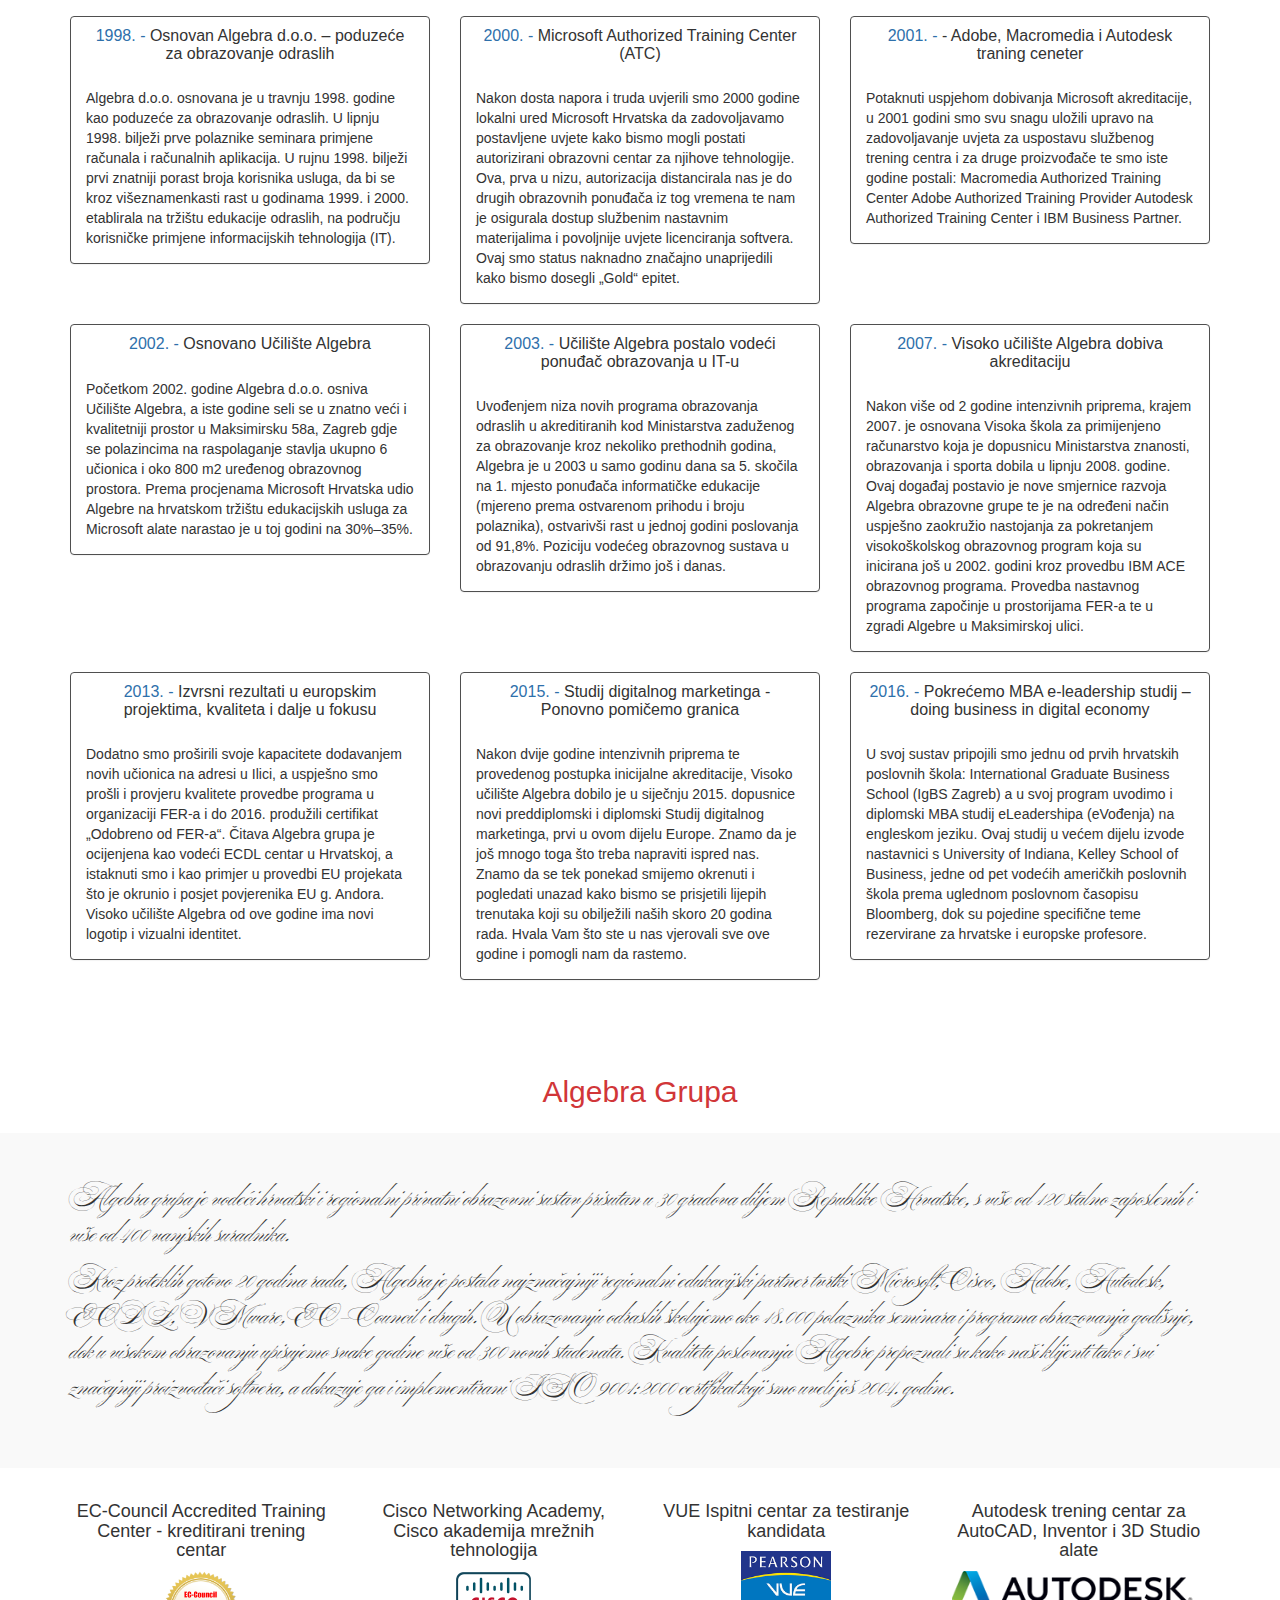
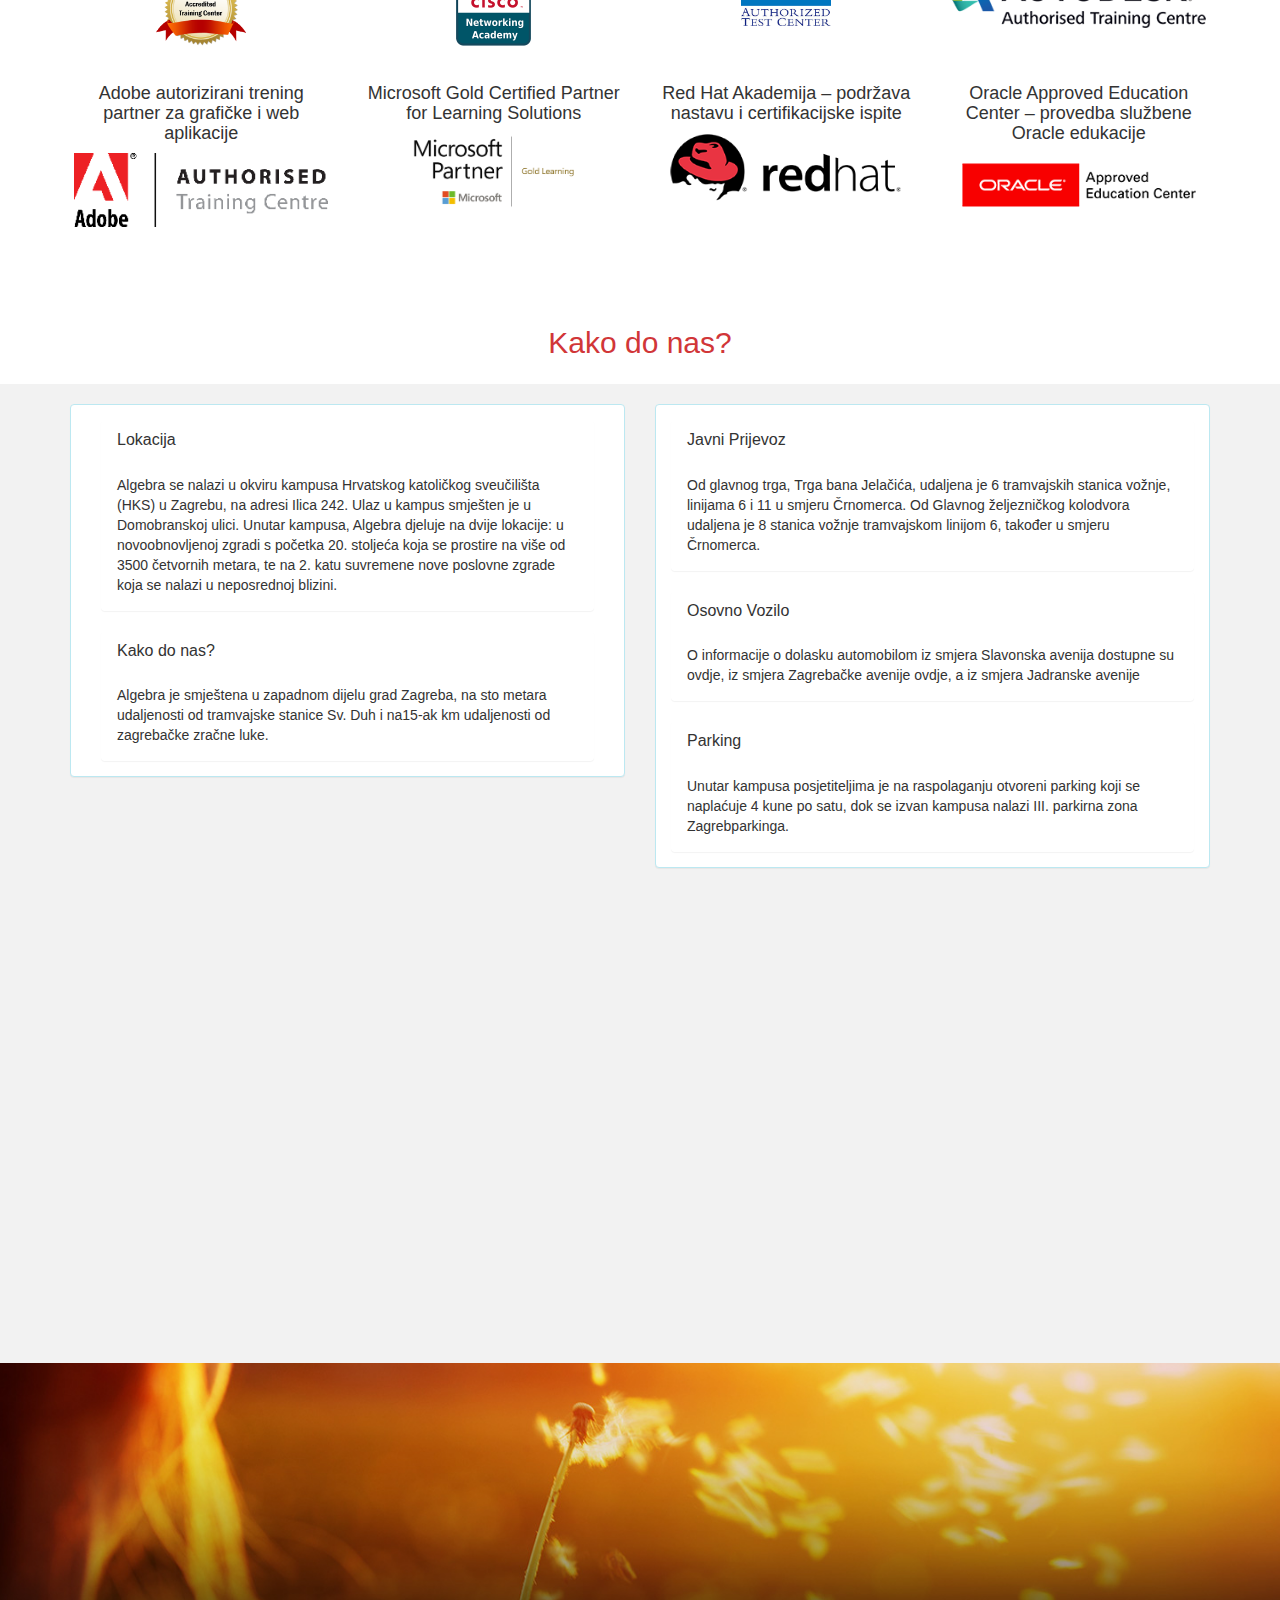
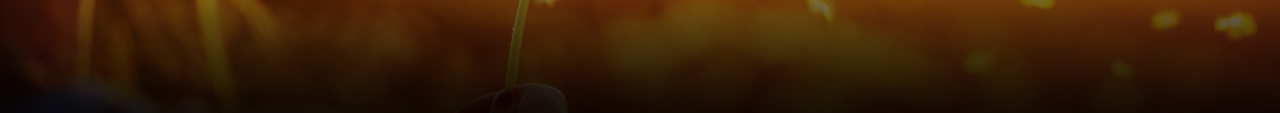
<file: onama.html>
<!DOCTYPE html>
<html>

<head>
    <title>Početna Stranica</title>
    <meta charset="utf-8">
    <meta http-equiv="X-UA-Compatible" content="IE=edge">
    <!-- stylesheets -->
    <!-- Latest compiled and minified CSS -->
    <link rel="stylesheet" href="https://maxcdn.bootstrapcdn.com/bootstrap/3.3.7/css/bootstrap.min.css" integrity="sha384-BVYiiSIFeK1dGmJRAkycuHAHRg32OmUcww7on3RYdg4Va+PmSTsz/K68vbdEjh4u" crossorigin="anonymous">
    <link href="css/based.css" rel="stylesheet">
    <link href="css/jquery-ui.css" rel="stylesheet">
    <link href="css/jquery-ui.css" rel="stylesheet">
    <link href="css/jquery-ui.css" rel="stylesheet">
    <!-- latest jQuery -->
    <script src="js/jquery.js"></script>
    <script src="js/jquery-ui.js"></script>
    <!--- serif font -->
    <link rel="stylesheet" href="https://fonts.googleapis.com/css?family=Ballet">
</head>

<body class="maps" style="padding-top: 0px;">
    <!-- navbar -->
    <nav class="navbar navbar-default navbar-fixed-top">
        <div class="container-fluid">
            <!-- Brand and toggle get grouped for better mobile display -->
            <div class="navbar-header">
                <button type="button" class="navbar-toggle collapsed" data-toggle="collapse" data-target="#bs-example-navbar-collapse-1" aria-expanded="false">
                    <span class="sr-only">Toggle navigation</span>
                    <span class="icon-bar"></span>
                    <span class="icon-bar"></span>
                    <span class="icon-bar"></span>
                </button>
                <a class="navbar-brand" href="https://www.youtube.com/watch?v=dQw4w9WgXcQ"><img style="max-height: 23px;padding: 0px; position: centered" alt="Algebra Logo" src="./images/algebra/Algebra-logo.png"></a>
            </div>
            <div class="collapse navbar-collapse" id="bs-example-navbar-collapse-1">
                <ul class="nav navbar-nav">
                    <li><a href="./index.html"><span class="glyphicon glyphicon-home" aria-hidden="true"></span> Početna Stranica</a></li>
                    <li class="active"><a href="#"><span class="glyphicon glyphicon-info-sign" aria-hidden="true"></span> O Nama</a></li>
                    <li><a href="./novosti.html"><span class="glyphicon glyphicon-calendar" aria-hidden="true"></span> Novosti</a></li>
                    <li><a href="./nastavniplan.html"><span class="glyphicon glyphicon-education" aria-hidden="true"></span> Nastavni Plan</a></li>
                    <li class="custombutton2">
                        <button id="dialog-link" class="nav-pills custombutton2" style="padding: 15px; border: hidden;">
                            <span class="glyphicon glyphicon-envelope" aria-hidden="true"></span> Kontakt
                        </button>
                    </li>
                </ul>
                <ul class="nav navbar-nav navbar-right">
                    <li><a href="#vrijednosti">Naše Vrijednosti</a></li>
                    <li><a href="#povijest">Povijest</a></li>
                    <li><a href="#algebra">Algebra Grupa</a></li>
                    <li><a href="#kakodonas">Kako do nas?</a></li>
                </ul>
                <!-- dialog div -->
                <div id="dialog" title="Kontaktirajte nas">
                    <form id="kontaktform" action="http://www.fulek.com/VUA/SUPIT/ContactUs">
                        <div class="form-group">
                            <h2>Kontakt Obrazac</h2>
                            <p>Kontaktirajte nas popunjavanjem obrazca</p>
                        </div>
                        <div class="input-group">
                            <label class="input-group-addon">Name </label>
                            <input class="form-control" id="name" name="name" class="" required>
                        </div>
                        <div class="input-group pts">
                            <label class="input-group-addon">Email </label>
                            <input class="form-control" id="email" name="email" class="" required>
                        </div>
                        <div class="form-group pts" style="margin-bottom: 0px;">
                            <select form="kontaktform" name="importance">
                                <option value="Unimportant">Unimportant</option>
                                <option value="Kinda Important">Kinda Important</option>
                                <option value="Importantish">Importantish</option>
                                <option value="Very Important">Very Important</option>
                                <option value="Super Important">Super Important</option>
                            </select>
                        </div>
                        <div class="form-group pts" style="margin-bottom: 0px;">
                            <label for="newsletter" class="p0">Newsletter </label>
                            <input id="newsletter" name="newsletter" type="checkbox" class="p0">
                        </div>
                        <div class="form-group pts">
                            <label class="" for="message">Message </label>
                            <textarea form="kontaktform" id="message" name="message" class="form-control" placeholder="Pišite poruku ovdje" required></textarea>
                        </div>
                        <div class="form-group">
                            <input id="submit" class="btn custombutton" type="submit">
                        </div>
                    </form>
                </div>
            </div><!-- /.navbar-collapse -->
        </div><!-- /.container-fluid -->
    </nav>
    <div>
        <div id="topimage" style="position: relative; top: 0px; left: 0px; right: 0px; height: 350px;">
        </div>
        <div class="container-fluid backgroundwhite">
            <div class="container">
                <div class="underline opacity">
                    <h1 class="animatein">
                        O Nama
                    </h1>
                </div>
            </div>
        </div>
        <div id="vrijednostidiv" class="backgroundwhite" style="padding-top: 4rem;">
            <h2 class="red backgroundwhite" id="vrijednosti">
                Naše vrijednosti
            </h2>
            <div class="backgroundgrey customtext">
                <div class="container">
                    <p>
                        Obećajemo pomoć u pronalasku onoga što voliš
                        raditi i da ćemo te poticati na izvrsnost -
                        kvalitetom programa i procesa, strastvenim
                        predavačima, globalno aplikabilnim znanjem te
                        poticanjem kvalitete života.
                    </p>
                    <p>
                        Postoje vrijednosti u koje vjerujemo od prvog
                        dana, koje dijele naši predavači, ali i naši
                        polaznici, bez obzira imaju li oni 7 ili 77
                        godina. Pomno smo odabrali atribute koji su
                        odraz tih naših vrijednosti i koji su ključni u
                        kreiranju jasne i jedinstvene slike o našem
                        brandu.
                    </p>
                </div>
            </div>
            <div id="vrijednostirows" class="backgroundwhite">
                <div class="container">
                    <div class="row">
                        <div class="col-xs-12 col-sm-4 col-lg-4">
                            <div class="panel">
                                <div class="panel-heading">
                                    <h3 class="panel-title tl">
                                        Specijalizirano i kvalitetno
                                    </h3>
                                </div>
                                <div class="panel-body">
                                    Svi naši nastavni programi i procesi baziraju se na
                                    globalnim standardima i najrelevantnijim znanjima
                                    potrebnim za uspjeh na tržištu rada. Spajamo snažnu
                                    teorijsku podlogu s praktičnim znanjima kako bismo
                                    pomogli našim polaznicima da pronađu ono što vole
                                    raditi. Koliko smo uspješni u tome najbolje pokazuje
                                    činjenica da 100% naših studenata pronalazi posao
                                    unutar 6 mjeseci od diplome, dok čak 85% polaznika
                                    programa cjeloživotnog obrazovanja promijeni posao
                                    ili napreduje u roku 3 mjeseca nakon završetka
                                    programa.
                                </div>
                            </div>
                        </div>
                        <div class="col-xs-12 col-sm-4 col-lg-4">
                            <div class="panel nb">
                                <div class="panel-heading">
                                    <h3 class="panel-title tl">
                                        Izbalansirano
                                    </h3>
                                </div>
                                <div class="panel-body">
                                    Obrazovanje za nas podrazumijeva akademsku, ali i
                                    društvenu komponentu čovjeka. Snažno vjerujemo da je
                                    čovjek spreman na napredak tek kada pronađe
                                    ravnotežu u životu. Stoga kreiramo okruženje koje će
                                    u jednakoj mjeri poticati kvalitetu obrazovanja i
                                    ispunjen i kvalitetan život. Ulaganje u obrazovanje
                                    uvijek znači ulaganje u sebe. Vjerujemo da upravo
                                    upisom studija ili programa obrazovanja postižemo
                                    balans između svakodnevnih obveza i kvalitetnog
                                    vremena koje odvajamo za sebe.
                                </div>
                            </div>
                        </div>
                        <div class="col-xs-12 col-sm-4 col-lg-4">
                            <div class="panel nb">
                                <div class="panel-heading">
                                    <h3 class="panel-title tl">
                                        Izvrsno
                                    </h3>
                                </div>
                                <div class="panel-body">
                                    <p>
                                        Izvrsnost je ključna emocionalna diferencijacija
                                        našeg branda – pomažemo našim polaznicima i
                                        studentima da pronađu ono što vole raditi i postanu
                                        izvrsni u tome. Našu izvrsnost dokazuju brojna
                                        priznanja i certifikati za kvalitetu naših nastavnih
                                        programa i procesa, ali i vrhunski strastveni
                                        predavači koji prenose tu iskru na sve studente i
                                        polaznike koji dođu u Algebru. Na putu do pronalaska
                                        onog što volimo postoji onaj trenutak kad shvatimo
                                        da mi to možemo i mi to želimo raditi, mi taj moment
                                        nazivamo iskra, zato želimo da svi koji su dio
                                        Algebre postanu izvrsni u onom što vole raditi
                                        odnosno da zaiskre u Algebri.
                                    </p>
                                </div>
                            </div>
                        </div>
                    </div>
                </div>
            </div>
        </div>
        <div id="povijestdiv" class="backgroundwhite">
            <h2 class="red backgroundwhite" id="povijest">
                Povijest
            </h2>
            <div class="backgroundgrey customtext">
                <div class="container">
                    <p>
                        Zajedno gradimo povijest Algebre. Počeli smo
                        prije gotovo dvadeset godina i s tobom
                        nastavljamo put prema novim uspjesima.
                    </p>
                    <p>
                        Otvorili smo Algebra LAB, jedinstveni
                        inovacijski centar koji pomaže tvrtkama, javnim
                        službama i start-up projektima razviti
                        inovativna poslovna rješenja koja će potaknuti
                        konkurentnost gospodarstva. Investicijom od čak
                        tri milijuna kuna, jedini u Hrvatskoj smo
                        objedinili tri ključna elementa – odjel
                        primijenjenog istraživanja i razvoja u
                        digitalnom području, start-up inkubator s
                        coworking prostorom te inovativnu edukacijsku
                        platformu namijenjenu širenju najnaprednijih
                        tehnoloških i poslovnih znanja. Algebra LAB novo
                        je mjesto je za inovacije, kreacije, ideje i
                        snove o budućnosti.
                    </p>
                </div>
            </div>
            <div id="povijestrows" class="backroundwhite">
                <div class="container">
                    <div class="row">
                        <div class="col-xs-12 col-sm-4 col-lg-4">
                            <div class="panel blackborder">
                                <div class="panel-heading">
                                    <h3 class="panel-title">
                                        <span class="blue">
                                            1998. -
                                        </span>
                                        Osnovan Algebra d.o.o. – poduzeće za obrazovanje
                                        odraslih
                                    </h3>
                                </div>
                                <div class="panel-body">
                                    Algebra d.o.o. osnovana je u travnju 1998. godine
                                    kao poduzeće za obrazovanje odraslih. U lipnju 1998.
                                    bilježi prve polaznike seminara primjene računala i
                                    računalnih aplikacija. U rujnu 1998. bilježi prvi
                                    znatniji porast broja korisnika usluga, da bi se
                                    kroz višeznamenkasti rast u godinama 1999. i 2000.
                                    etablirala na tržištu edukacije odraslih, na
                                    području korisničke primjene informacijskih
                                    tehnologija (IT).
                                </div>
                            </div>
                        </div>
                        <div class="col-xs-12 col-sm-4 col-lg-4">
                            <div class="panel blackborder">
                                <div class="panel-heading">
                                    <h3 class="panel-title">
                                        <span class="blue">
                                            2000. -
                                        </span>
                                        Microsoft Authorized Training Center (ATC)
                                    </h3>
                                </div>
                                <div class="panel-body">
                                    Nakon dosta napora i truda uvjerili smo 2000 godine
                                    lokalni ured Microsoft Hrvatska da zadovoljavamo
                                    postavljene uvjete kako bismo mogli postati
                                    autorizirani obrazovni centar za njihove
                                    tehnologije. Ova, prva u nizu, autorizacija
                                    distancirala nas je do drugih obrazovnih ponuđača iz
                                    tog vremena te nam je osigurala dostup službenim
                                    nastavnim materijalima i povoljnije uvjete
                                    licenciranja softvera. Ovaj smo status naknadno
                                    značajno unaprijedili kako bismo dosegli „Gold“
                                    epitet.
                                </div>
                            </div>
                        </div>
                        <div class="col-xs-12 col-sm-4 col-lg-4">
                            <div class="panel blackborder">
                                <div class="panel-heading">
                                    <h3 class="panel-title">
                                        <span class="blue">
                                            2001. -
                                        </span>
                                        - Adobe, Macromedia i Autodesk traning ceneter
                                    </h3>
                                </div>
                                <div class="panel-body">
                                    Potaknuti uspjehom dobivanja Microsoft akreditacije,
                                    u 2001 godini smo svu snagu uložili upravo na
                                    zadovoljavanje uvjeta za uspostavu službenog trening
                                    centra i za druge proizvođače te smo iste godine
                                    postali: Macromedia Authorized Training Center Adobe
                                    Authorized Training Provider Autodesk Authorized
                                    Training Center i IBM Business Partner.
                                </div>
                            </div>
                        </div>
                    </div>
                    <div class="row">
                        <div class="col-xs-12 col-sm-4 col-lg-4">
                            <div class="panel blackborder">
                                <div class="panel-heading">
                                    <h3 class="panel-title">
                                        <span class="blue">
                                            2002. -
                                        </span>
                                        Osnovano Učilište Algebra
                                    </h3>
                                </div>
                                <div class="panel-body">
                                    Početkom 2002. godine Algebra d.o.o. osniva Učilište
                                    Algebra, a iste godine seli se u znatno veći i
                                    kvalitetniji prostor u Maksimirsku 58a, Zagreb gdje
                                    se polazincima na raspolaganje stavlja ukupno 6
                                    učionica i oko 800 m2 uređenog obrazovnog prostora.
                                    Prema procjenama Microsoft Hrvatska udio Algebre na
                                    hrvatskom tržištu edukacijskih usluga za Microsoft
                                    alate narastao je u toj godini na 30%–35%.
                                </div>
                            </div>
                        </div>
                        <div class="col-xs-12 col-sm-4 col-lg-4">
                            <div class="panel blackborder">
                                <div class="panel-heading">
                                    <h3 class="panel-title">
                                        <span class="blue">
                                            2003. -
                                        </span>
                                        Učilište Algebra postalo vodeći ponuđač obrazovanja u IT-u
                                    </h3>
                                </div>
                                <div class="panel-body">
                                    Uvođenjem niza novih programa obrazovanja odraslih u
                                    akreditiranih kod Ministarstva zaduženog za
                                    obrazovanje kroz nekoliko prethodnih godina, Algebra
                                    je u 2003 u samo godinu dana sa 5. skočila na 1.
                                    mjesto ponuđača informatičke edukacije (mjereno
                                    prema ostvarenom prihodu i broju polaznika),
                                    ostvarivši rast u jednoj godini poslovanja od 91,8%.
                                    Poziciju vodećeg obrazovnog sustava u obrazovanju
                                    odraslih držimo još i danas.
                                </div>
                            </div>
                        </div>
                        <div class="col-xs-12 col-sm-4 col-lg-4">
                            <div class="panel blackborder">
                                <div class="panel-heading">
                                    <h3 class="panel-title">
                                        <span class="blue">
                                            2007. -
                                        </span>
                                        Visoko učilište Algebra dobiva akreditaciju
                                    </h3>
                                </div>
                                <div class="panel-body">
                                    Nakon više od 2 godine intenzivnih priprema, krajem
                                    2007. je osnovana Visoka škola za primijenjeno
                                    računarstvo koja je dopusnicu Ministarstva znanosti,
                                    obrazovanja i sporta dobila u lipnju 2008. godine.
                                    Ovaj događaj postavio je nove smjernice razvoja
                                    Algebra obrazovne grupe te je na određeni način
                                    uspješno zaokružio nastojanja za pokretanjem
                                    visokoškolskog obrazovnog program koja su inicirana
                                    još u 2002. godini kroz provedbu IBM ACE obrazovnog
                                    programa. Provedba nastavnog programa započinje u
                                    prostorijama FER-a te u zgradi Algebre u
                                    Maksimirskoj ulici.
                                </div>
                            </div>
                        </div>
                    </div>
                    <div class="row">
                        <div class="col-xs-12 col-sm-4 col-lg-4">
                            <div class="panel blackborder">
                                <div class="panel-heading">
                                    <h3 class="panel-title">
                                        <span class="blue">
                                            2013. -
                                        </span>
                                        Izvrsni rezultati u europskim projektima, kvaliteta i dalje u fokusu
                                    </h3>
                                </div>
                                <div class="panel-body">
                                    Dodatno smo proširili svoje kapacitete dodavanjem
                                    novih učionica na adresi u Ilici, a uspješno smo
                                    prošli i provjeru kvalitete provedbe programa u
                                    organizaciji FER-a i do 2016. produžili certifikat
                                    „Odobreno od FER-a“. Čitava Algebra grupa je
                                    ocijenjena kao vodeći ECDL centar u Hrvatskoj, a
                                    istaknuti smo i kao primjer u provedbi EU projekata
                                    što je okrunio i posjet povjerenika EU g. Andora.
                                    Visoko učilište Algebra od ove godine ima novi
                                    logotip i vizualni identitet.
                                </div>
                            </div>
                        </div>
                        <div class="col-xs-12 col-sm-4 col-lg-4">
                            <div class="panel blackborder">
                                <div class="panel-heading">
                                    <h3 class="panel-title">
                                        <span class="blue">
                                            2015. -
                                        </span>
                                        Studij digitalnog marketinga - Ponovno pomičemo granica
                                    </h3>
                                </div>
                                <div class="panel-body">
                                    Nakon dvije godine intenzivnih priprema te
                                    provedenog postupka inicijalne akreditacije, Visoko
                                    učilište Algebra dobilo je u siječnju 2015.
                                    dopusnice novi preddiplomski i diplomski Studij
                                    digitalnog marketinga, prvi u ovom dijelu Europe.
                                    Znamo da je još mnogo toga što treba napraviti
                                    ispred nas. Znamo da se tek ponekad smijemo okrenuti
                                    i pogledati unazad kako bismo se prisjetili lijepih
                                    trenutaka koji su obilježili naših skoro 20 godina
                                    rada. Hvala Vam što ste u nas vjerovali sve ove
                                    godine i pomogli nam da rastemo.
                                </div>
                            </div>
                        </div>
                        <div class="col-xs-12 col-sm-4 col-lg-4">
                            <div class="panel blackborder">
                                <div class="panel-heading">
                                    <h3 class="panel-title">
                                        <span class="blue">
                                            2016. -
                                        </span>
                                        Pokrećemo MBA e-leadership studij – doing business in digital economy
                                    </h3>
                                </div>
                                <div class="panel-body">
                                    U svoj sustav pripojili smo jednu od prvih hrvatskih
                                    poslovnih škola: International Graduate Business
                                    School (IgBS Zagreb) a u svoj program uvodimo i
                                    diplomski MBA studij eLeadershipa (eVođenja) na
                                    engleskom jeziku. Ovaj studij u većem dijelu izvode
                                    nastavnici s University of Indiana, Kelley School of
                                    Business, jedne od pet vodećih američkih poslovnih
                                    škola prema uglednom poslovnom časopisu Bloomberg,
                                    dok su pojedine specifične teme rezervirane za
                                    hrvatske i europske profesore.
                                </div>
                            </div>
                        </div>
                    </div>
                </div>
            </div>
        </div>
        <div id="algebradiv" class="backgroundwhite">
            <h2 class="red backgroundwhite" id="algebra">
                Algebra Grupa
            </h2>
            <div class="backgroundgrey customtext">
                <div class="container">
                    <p>
                        Algebra grupa je vodeći hrvatski i regionalni
                        privatni obrazovni sustav prisutan u 30 gradova
                        diljem Republike Hrvatske, s više od 120 stalno
                        zaposlenih i više od 400 vanjskih suradnika.
                    </p>
                    <p>
                        Kroz proteklih gotovo 20 godina rada, Algebra je
                        postala najznačajniji regionalni edukacijski
                        partner tvrtki Microsoft, Cisco, Adobe,
                        Autodesk, ECDL, VMware, EC-Council i drugih. U
                        obrazovanju odraslih školujemo oko 18.000
                        polaznika seminara i programa obrazovanja
                        godišnje, dok u visokom obrazovanju upisujemo
                        svake godine više od 300 novih studenata.
                        Kvalitetu poslovanja Algebre prepoznali su kako
                        naši klijenti tako i svi značajniji proizvođači
                        softvera, a dokazuje ga i implementirani ISO
                        9001:2000 certifikat koji smo uveli još 2004.
                        godine.
                    </p>
                </div>
            </div>
            <div id="algebrarows">
                <div class="container">
                    <div class="row">
                        <div class="col-xs-12 col-sm-6 col-lg-3">
                            <div class="thumbnail nb">
                                <h4>
                                    EC-Council Accredited Training Center - kreditirani trening centar
                                </h4>
                                <img src="./images/algebra/EC-Council.png" class="mh">
                            </div>
                        </div>
                        <div class="col-xs-12 col-sm-6 col-lg-3">
                            <div class="thumbnail nb">
                                <h4>
                                    Cisco Networking Academy, Cisco akademija mrežnih tehnologija
                                </h4>
                                <img src="./images/algebra/1024px-Cisco_academy.png" class="mh">
                            </div>
                        </div>
                        <div class="col-xs-12 col-sm-6 col-lg-3">
                            <div class="thumbnail nb">
                                <h4>
                                    VUE Ispitni centar za testiranje kandidata
                                </h4>
                                <img src="./images/algebra/VUElogo.jpg" class="mh">
                            </div>
                        </div>
                        <div class="col-xs-12 col-sm-6 col-lg-3">
                            <div class="thumbnail nb">
                                <h4>
                                    Autodesk trening centar za AutoCAD, Inventor i 3D Studio alate
                                </h4>
                                <img src="./images/algebra/autodesk.png" class="mh">
                            </div>
                        </div>
                    </div>
                    <div class="row">
                        <div class="col-xs-12 col-sm-6 col-lg-3">
                            <div class="thumbnail nb">
                                <h4>
                                    Adobe autorizirani trening partner za grafičke i web aplikacije
                                </h4>
                                <img src="./images/algebra/auth_training_cntr.gif" class="mh">
                            </div>
                        </div>
                        <div class="col-xs-12 col-sm-6 col-lg-3">
                            <div class="thumbnail nb">
                                <h4>
                                    Microsoft Gold Certified Partner for Learning Solutions
                                </h4>
                                <img src="./images/algebra/ms_novo.png" class="mh">
                            </div>
                        </div>
                        <div class="col-xs-12 col-sm-6 col-lg-3">
                            <div class="thumbnail nb">
                                <h4>
                                    Red Hat Akademija – podržava nastavu i certifikacijske ispite
                                </h4>
                                <img src="./images/algebra/redhatLogo.png" class="mh">
                            </div>
                        </div>
                        <div class="col-xs-12 col-sm-6 col-lg-3">
                            <div class="thumbnail nb">
                                <h4>
                                    Oracle Approved Education Center – provedba službene Oracle edukacije
                                </h4>
                                <img src="./images/algebra/oracleLogo.png" class="mh">
                            </div>
                        </div>
                    </div>
                </div>
            </div>
        </div>
        <div id="kakodonasdiv" class="mapsoverlay" style="padding-bottom: 2rem;">
            <h2 class="red backgroundwhite" id="kakodonas">
                Kako do nas?
            </h2>
            <div id="kakodonasrows" style="padding-top: 2rem;">
                <div class="container">
                    <div class="row">
                        <div class="col-xs-12 col-sm-6 col-lg-6 container-fluid">
                            <div class="panel panel-info container-fluid">
                                <div class="panel-body">
                                    <div class="panel">
                                        <div class="panel-heading">
                                            <h3 class="panel-title" style="text-align: left;">
                                                Lokacija
                                            </h3>
                                        </div>
                                        <div class="panel-body">
                                            Algebra se nalazi u okviru kampusa Hrvatskog
                                            katoličkog sveučilišta (HKS) u Zagrebu, na
                                            adresi Ilica 242. Ulaz u kampus smješten je
                                            u Domobranskoj ulici. Unutar kampusa,
                                            Algebra djeluje na dvije lokacije: u
                                            novoobnovljenoj zgradi s početka 20.
                                            stoljeća koja se prostire na više od 3500
                                            četvornih metara, te na 2. katu suvremene
                                            nove poslovne zgrade koja se nalazi u
                                            neposrednoj blizini.
                                        </div>
                                    </div>
                                    <div class="panel" style="margin: 0px">
                                        <div class="panel-heading">
                                            <h3 class="panel-title" style="text-align: left;">
                                                Kako do nas?
                                            </h3>
                                        </div>
                                        <div class="panel-body">
                                            Algebra je smještena u zapadnom dijelu grad
                                            Zagreba, na sto metara udaljenosti od
                                            tramvajske stanice Sv. Duh i na15-ak km
                                            udaljenosti od zagrebačke zračne luke.
                                        </div>
                                    </div>
                                </div>
                            </div>
                        </div>
                        <div class="col-xs-12 col-sm-6 col-lg-6">
                            <div class="panel panel-info">
                                <div class="panel-body">
                                    <div class="panel">
                                        <div class="panel-heading">
                                            <h3 class="panel-title" style="text-align: left;">
                                                Javni Prijevoz
                                            </h3>
                                        </div>
                                        <div class="panel-body">
                                            Od glavnog trga, Trga bana Jelačića,
                                            udaljena je 6 tramvajskih stanica vožnje,
                                            linijama 6 i 11 u smjeru Črnomerca. Od
                                            Glavnog željezničkog kolodvora udaljena je 8
                                            stanica vožnje tramvajskom linijom 6,
                                            također u smjeru Črnomerca.
                                        </div>
                                    </div>
                                    <div class="panel">
                                        <div class="panel-heading">
                                            <h3 class="panel-title" style="text-align: left;">
                                                Osovno Vozilo
                                            </h3>
                                        </div>
                                        <div class="panel-body">
                                            O informacije o dolasku automobilom iz
                                            smjera Slavonska avenija dostupne su ovdje,
                                            iz smjera Zagrebačke avenije ovdje, a iz
                                            smjera Jadranske avenije
                                        </div>
                                    </div>
                                    <div class="panel" style="margin: 0px">
                                        <div class="panel-heading">
                                            <h3 class="panel-title" style="text-align: left;">
                                                Parking
                                            </h3>
                                        </div>
                                        <div class="panel-body">
                                            Unutar kampusa posjetiteljima je na
                                            raspolaganju otvoreni parking koji se
                                            naplaćuje 4 kune po satu, dok se izvan
                                            kampusa nalazi III. parkirna zona
                                            Zagrebparkinga.
                                        </div>
                                    </div>
                                </div>
                            </div>
                        </div>
                    </div>
                    <iframe src="https://www.google.com/maps/embed?pb=!1m18!1m12!1m3!1d2780.813372133517!2d15.942731251359502!3d45.81499591788536!2m3!1f0!2f0!3f0!3m2!1i1024!2i768!4f13.1!3m3!1m2!1s0x4765d6d74e265877%3A0x1a4f4eae9fc461c5!2sAlgebra%20University%20College!5e0!3m2!1sen!2sus!4v1613841059550!5m2!1sen!2sus" width="100%" height="450" style="border:0;" allowfullscreen="" loading="lazy"></iframe>
                </div>
            </div>
        </div>
        <div id="backgrounddiv" class="background" style="position: relative; bottom: 0px; left: 0px; right: 0px; height: 350px;">
        </div>
        <!-- popup form -->
        <script>
        $("#dialog").dialog({
            autoOpen: false,
            width: 400,
            buttons: [{
                text: "Cancel",
                style: "display: inline-block;padding: 6px 12px;margin-bottom: 0;font-size: 14px;font-weight: 400;line-height: 1.42857143;text-align: center;white-space: nowrap;vertical-align: middle;-ms-touch-action: manipulation;touch-action: manipulation;cursor: pointer;-webkit-user-select: none;-moz-user-select: none;-ms-user-select: none;user-select: none;background-image: none;border: 1px solid transparent;border-radius: 4px;",
                click: function() {
                    $(this).dialog("close");
                }
            }]
        });

        // Link to open the dialog
        $("#dialog-link").click(function(event) {
            $("#dialog").dialog("open");
            event.preventDefault();
        });
        </script>
        <!-- Latest compiled and minified JavaScript -->
        <script src="https://stackpath.bootstrapcdn.com/bootstrap/3.4.1/js/bootstrap.min.js" integrity="sha384-aJ21OjlMXNL5UyIl/XNwTMqvzeRMZH2w8c5cRVpzpU8Y5bApTppSuUkhZXN0VxHd" crossorigin="anonymous"></script>
        <script src="./js/smoothscroll.js"></script>
</body>

</html>
</file>
<file: css/based.css>
nav {
    opacity: 100% !important;
}

html {
    scroll-behavior: smooth;
}

/* 
 * red: #d13638;
 * softred: #f4c3c4;
 */

body {
    padding-top: 50px;
}

#background {
    overflow: hidden;
    position: fixed;
    top: 0;
    right: 0;
    bottom: 0;
    left: 0;
}

#background>video {
    position: absolute;
    top: 0;
    left: 0;
    width: 100%;
    height: 100%;
}

/* 1. No object-fit support: */
@media (min-aspect-ratio: 16/9) {
    #background>video {
        height: 300%;
        top: -100%;
    }
}

@media (max-aspect-ratio: 16/9) {
    #background>video {
        width: 300%;
        left: -100%;
    }
}

/* 2. If supporting object-fit, overriding (1): */
@supports (object-fit: cover) {
    #background>video {
        top: 0;
        left: 0;
        width: 100%;
        height: 100%;
        object-fit: cover;
    }
}

.button:hover {
    background-color: #d13638;
    color: #fff;
    border-color: #d43f3a;
}

.red {
    color: #d13638;
}

.padding-custom {
    padding-top: 10px;
    padding-bottom: 10px;
}

.appendbutton {
    display: flex;
}

.inputcustom {
    border-top-right-radius: 0px;
    border-bottom-right-radius: 0px;
    border-right-width: 0px;
}

.buttoncustom {
    color: #6c757d;
    background-color: transparent;
    background-image: none;
    border-color: #6c757d;
    border-top-left-radius: 0px;
    border-bottom-left-radius: 0px;
}

.buttoncustom:hover {
    color: #fff;
    background-color: #6c757d;
    border-color: #6c757d;
}

.buttoncustom:focus {
    box-shadow: 0 0 0 0.2rem rgba(108, 117, 125, 0.5);
}

@media (max-width: 768px) {
    .colspace {
        padding-top: 50px;
    }
}

.table-pruge>tbody>tr:nth-of-type(odd) {
    background-color: #f4c3c4;
}

.table-pruge>tbody>tr:last {
    background-color: #f9f9f9;
}

.borderline {
    border-top-width: 2px !important;
    border-top: solid !important;
    border-top-color: #d13638 !important;
}

.shadow {
    box-shadow: 0 4px 4px -2px #000000;
}

.backgroundwhite {
    background-color: #fff;
}

.backgroundgrey {
    background-color: rgb(249, 249, 249);
    padding-top: 10px;
    margin-bottom: 20px;
}

.navback {
    background-image: url('../images/nav.png');
    background-repeat: all;
}

/*
.backgroundimage {
    background-repeat: repeat;
    /*    background-image: url('images/wave.png')
    background-repeat: repeat-y; */
/*background-image: url('../images/pocetna.gif');
    background-size: cover;
    background-repeat: no-repeat;
    background-attachment: fixed;
    background-position: bottom;
    background-size: max(1920px);*/
}

.ps {
    padding-top: 15px;
    padding-bottom: 15px;
}

.ptxl {
    padding-top: 100px;
}

.ptl {
    padding-top: 50px;
}

.pts {
    padding-top: 15px;
}

.p0 {
    padding: 0px;
    margin: 0px;
}

#dialog-link {
    padding: .4em 1em .4em 20px;
    text-decoration: none;
    position: relative;
}

#dialog-link span.ui-icon {
    margin: 0 5px 0 0;
    position: absolute;
    left: .2em;
    top: 50%;
    margin-top: -8px;
}

.custombutton {
    background-color: #f6f6f6;
    color: #454545;
}

.custombutton:hover {
    background-color: #ededed;
    color: #2b2b2b;
}

.custombutton:active {
    background-color: #007fff;
    color: #ffffff;
}

.custombutton2 {
    background-color: #f7f7f7;
    color: #777;
}

.custombutton2:hover {
    background-color: #f7f7f7;
    color: #333;
}

.custombutton2:active {
    background-color: #e8e8e8;
    color: #333;
}

textarea {
    resize: vertical;
}

.opacity {
    animation-duration: 2.35s;
    animation-name: opacityin;
}

@keyframes opacityin {
    from {
        opacity: 0%;
    }

    to {
        opacity: 100%;
    }
}

.animatein {
    /*animation: 3s ease-in 1s 2 reverse both paused slidein;*/
    animation-duration: 2.35s;
    animation-name: slidein;
}

@keyframes slidein {
    from {
        margin-left: 100%;
        width: 300%;
    }

    to {
        margin-left: 0%;
        width: 100%;
    }
}

h1,
h2,
h3,
h4 {
    text-align: center;
}

h2 {
    padding-top: 75px;
    padding-bottom: 25px;
    margin: 0px;
}

/*
.body > div.container > div.row:nth-of-type(odd) {
    background-color: #f4c3c4;
}

body > div.container > div.row:nth-of-type(even) {
    background-color: #fff;
}
*/

.blackborder {
    border-color: #4f4f4f;
    /*height: 35vh;*/
}

/*
div.panel.blackaborder > div.panel-heading {
    border-bottom-width: 1px;
    border-bottom-color: #4f4f4f;
    border-bottom-style: solid;
    background-color: rgb(249, 249, 249);
}*/

.blue {
    color: rgb(46, 112, 171);
}

.mh {
    max-height: 75px;
}

.nb {
    border: none;
}

.tl {
    text-align: left;
}

.customtext {
    padding-top: 50px;
    padding-bottom: 50px;
    font-family: Ballet, serif;
    font-size: 2.5rem;
}

.underline {
    width: 50%;
    position: absolute;
    left: 25%;
    right: 25%;
    border-bottom-color: gold;
    border-bottom-width: 3px;
    border-bottom-style: solid;
}

.maps {
    background-image: url('../images/algebra/kakoDoNas.jpg');
    background-position: center;
    background-attachment: fixed;
    background-repeat: no-repeat;
    background-size: cover;
    background-blend-mode:
}

.mapsoverlay {
    background-color: rgba(0, 0, 0, 0.05);
}

#topimage {
    max-height: 350px;
    min-width: 100%;
    background-image: url('../images/algebra/kampus-iz-zraka-min-1.jpg');
    background-position: center;
    background-repeat: no-repeat;
    background-size: cover;
    background-blend-mode:
}

.videocontainer {
    position: relative;
    text-align: center;
    color: white;
}

.h1h1 {
    position: absolute;
    top: 50%;
    left: 50%;
    transform: translate(-50%, -50%);
    z-index: 15;
    font-size: 8rem;
    color: white;
    text-shadow: 1px 1px 1px black;
}

.background {
    position: absolute;
    z-index: -1;
    bottom: 0px;
    left: 0px;
    right: 0px;
    height: 350px;
    max-height: 350px;
    min-width: 100%;
    background-image: url('../images/algebra/zaiskri-bg.jpg');
    background-position: center;
    background-repeat: no-repeat;
    background-size: cover;
    background-blend-mode:
}
</file>
